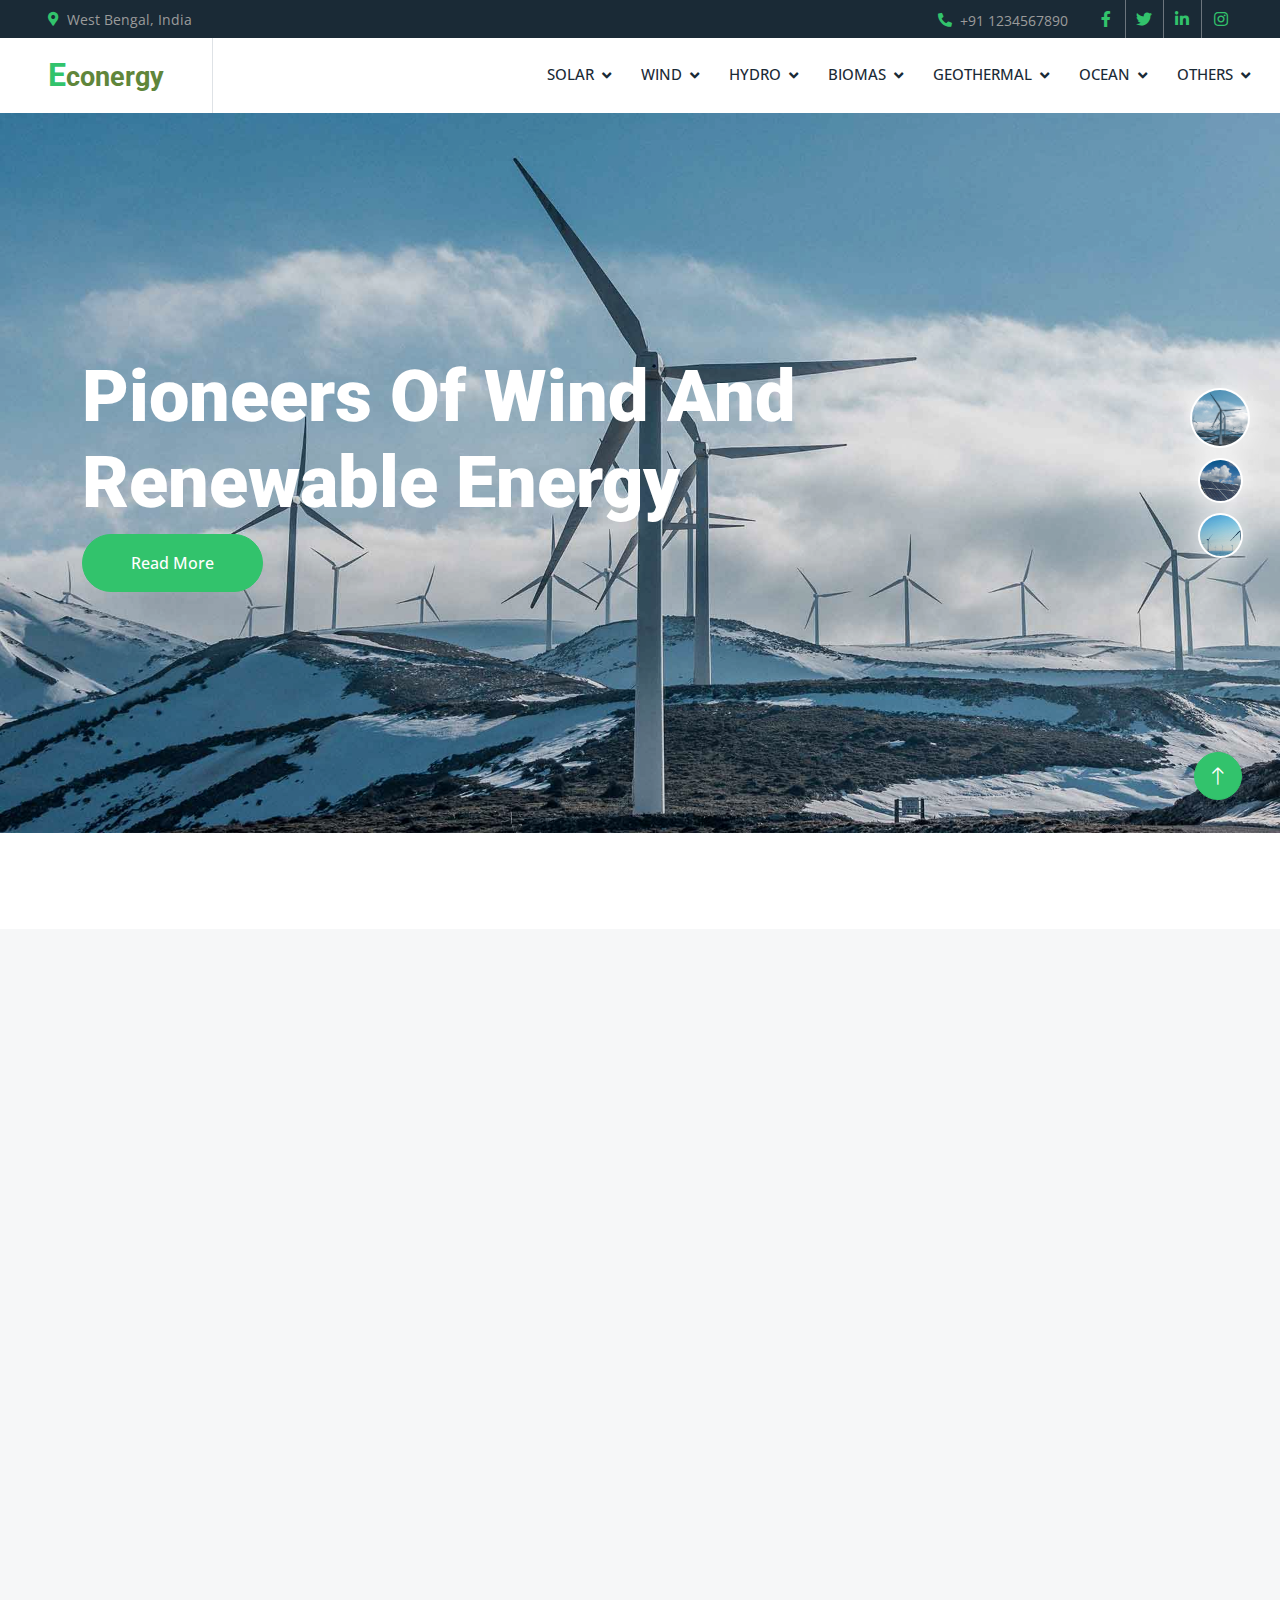
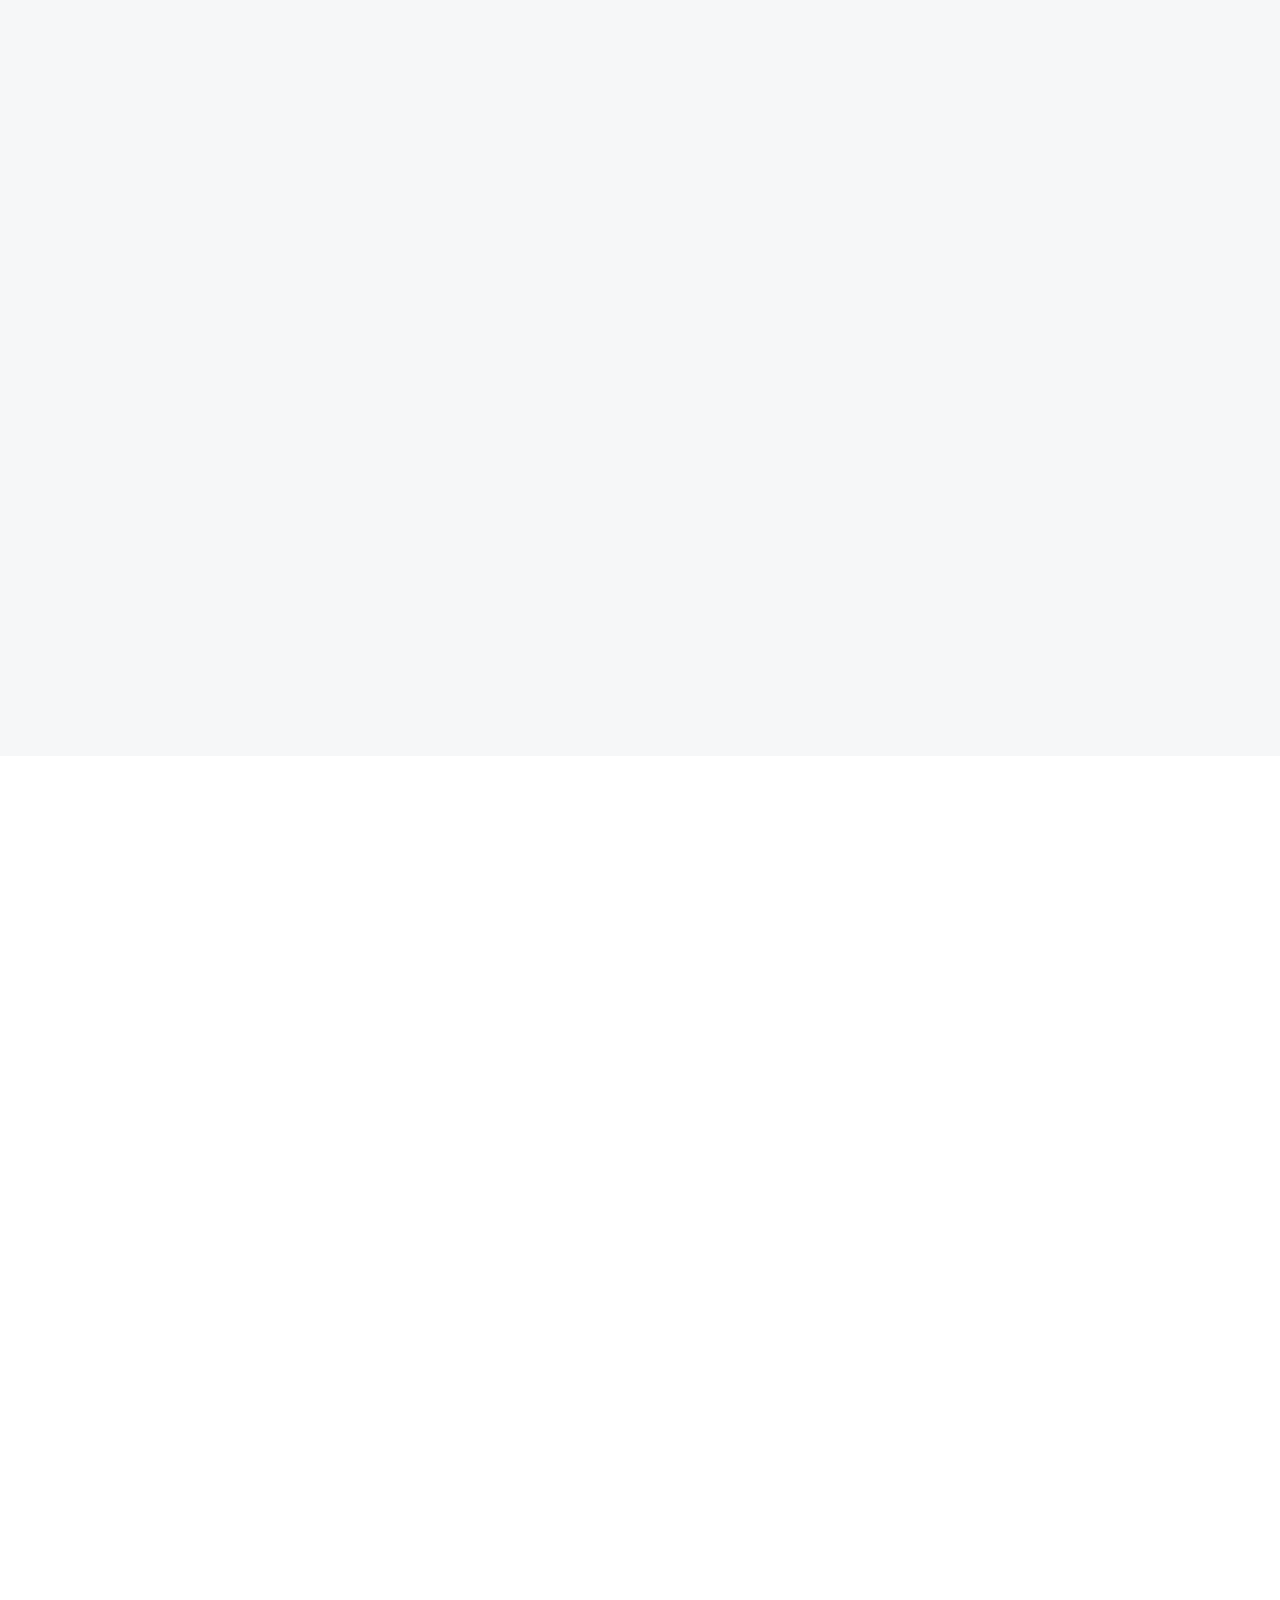
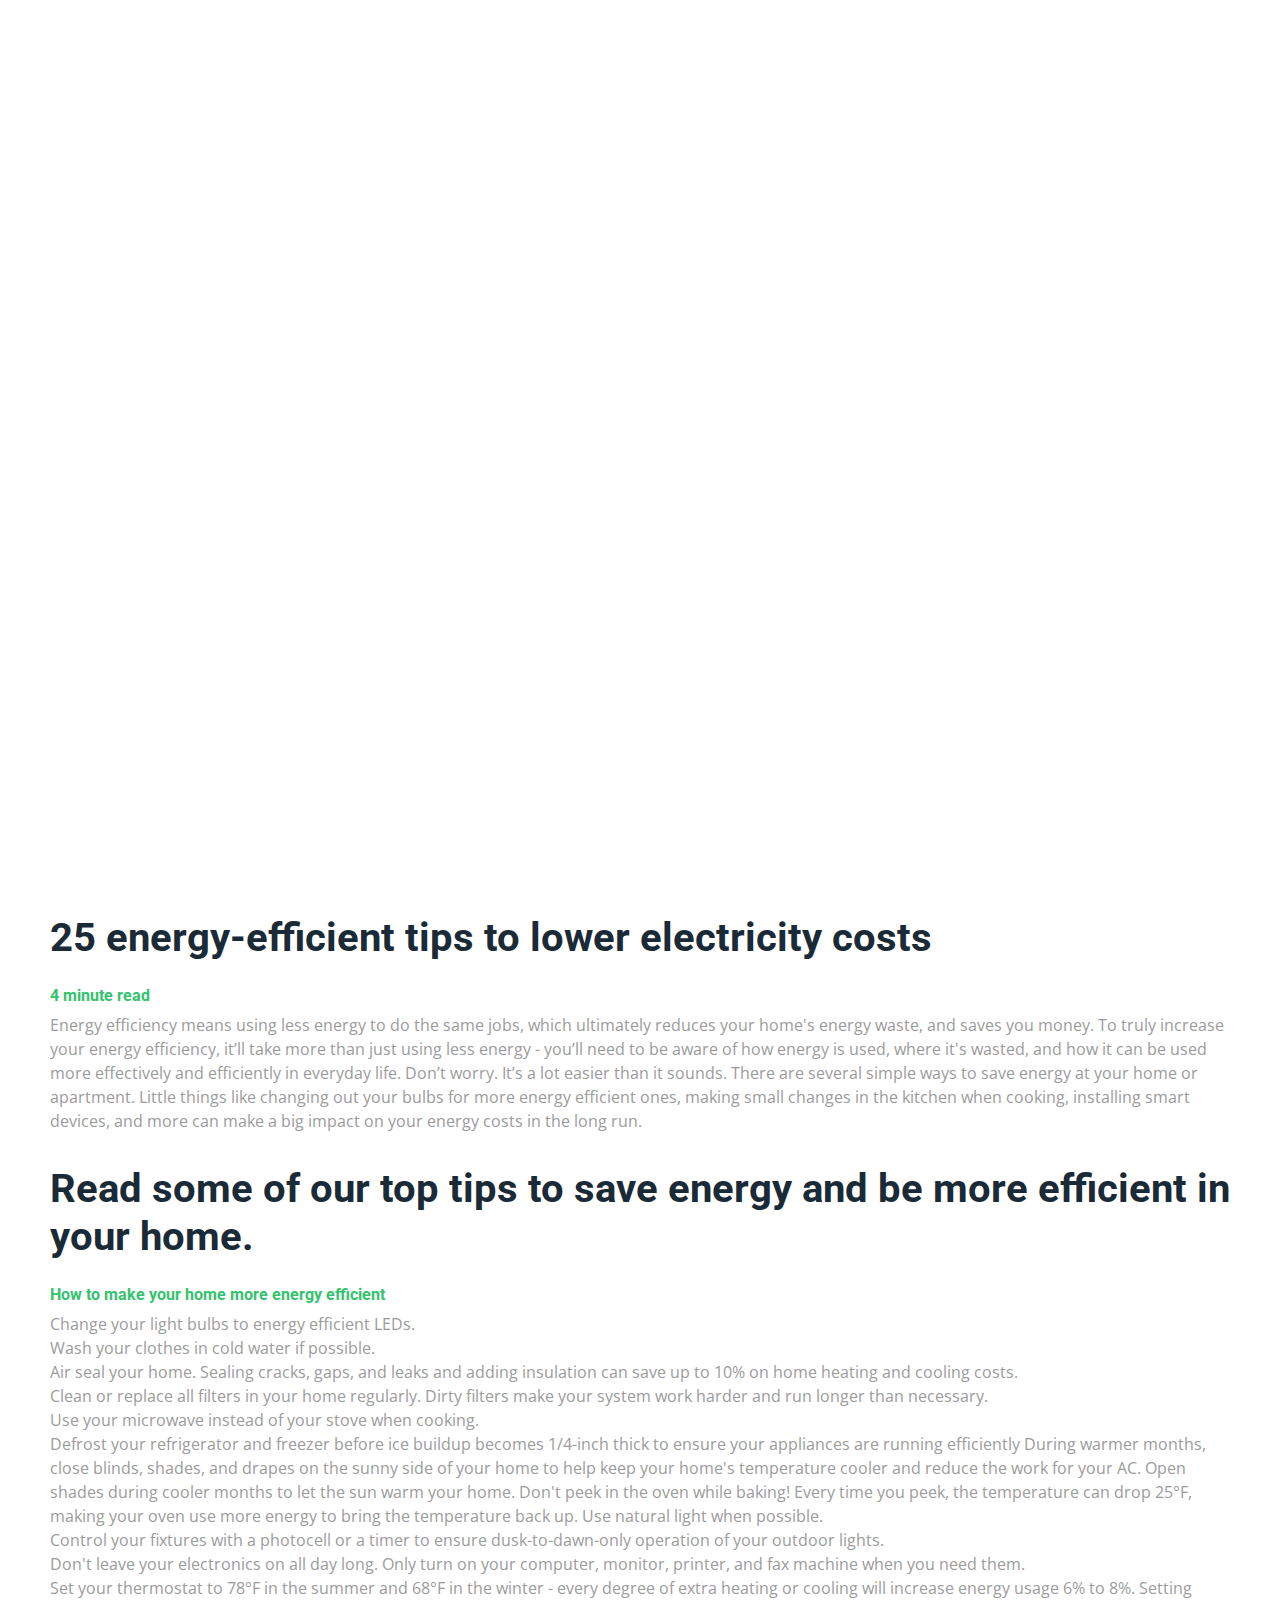
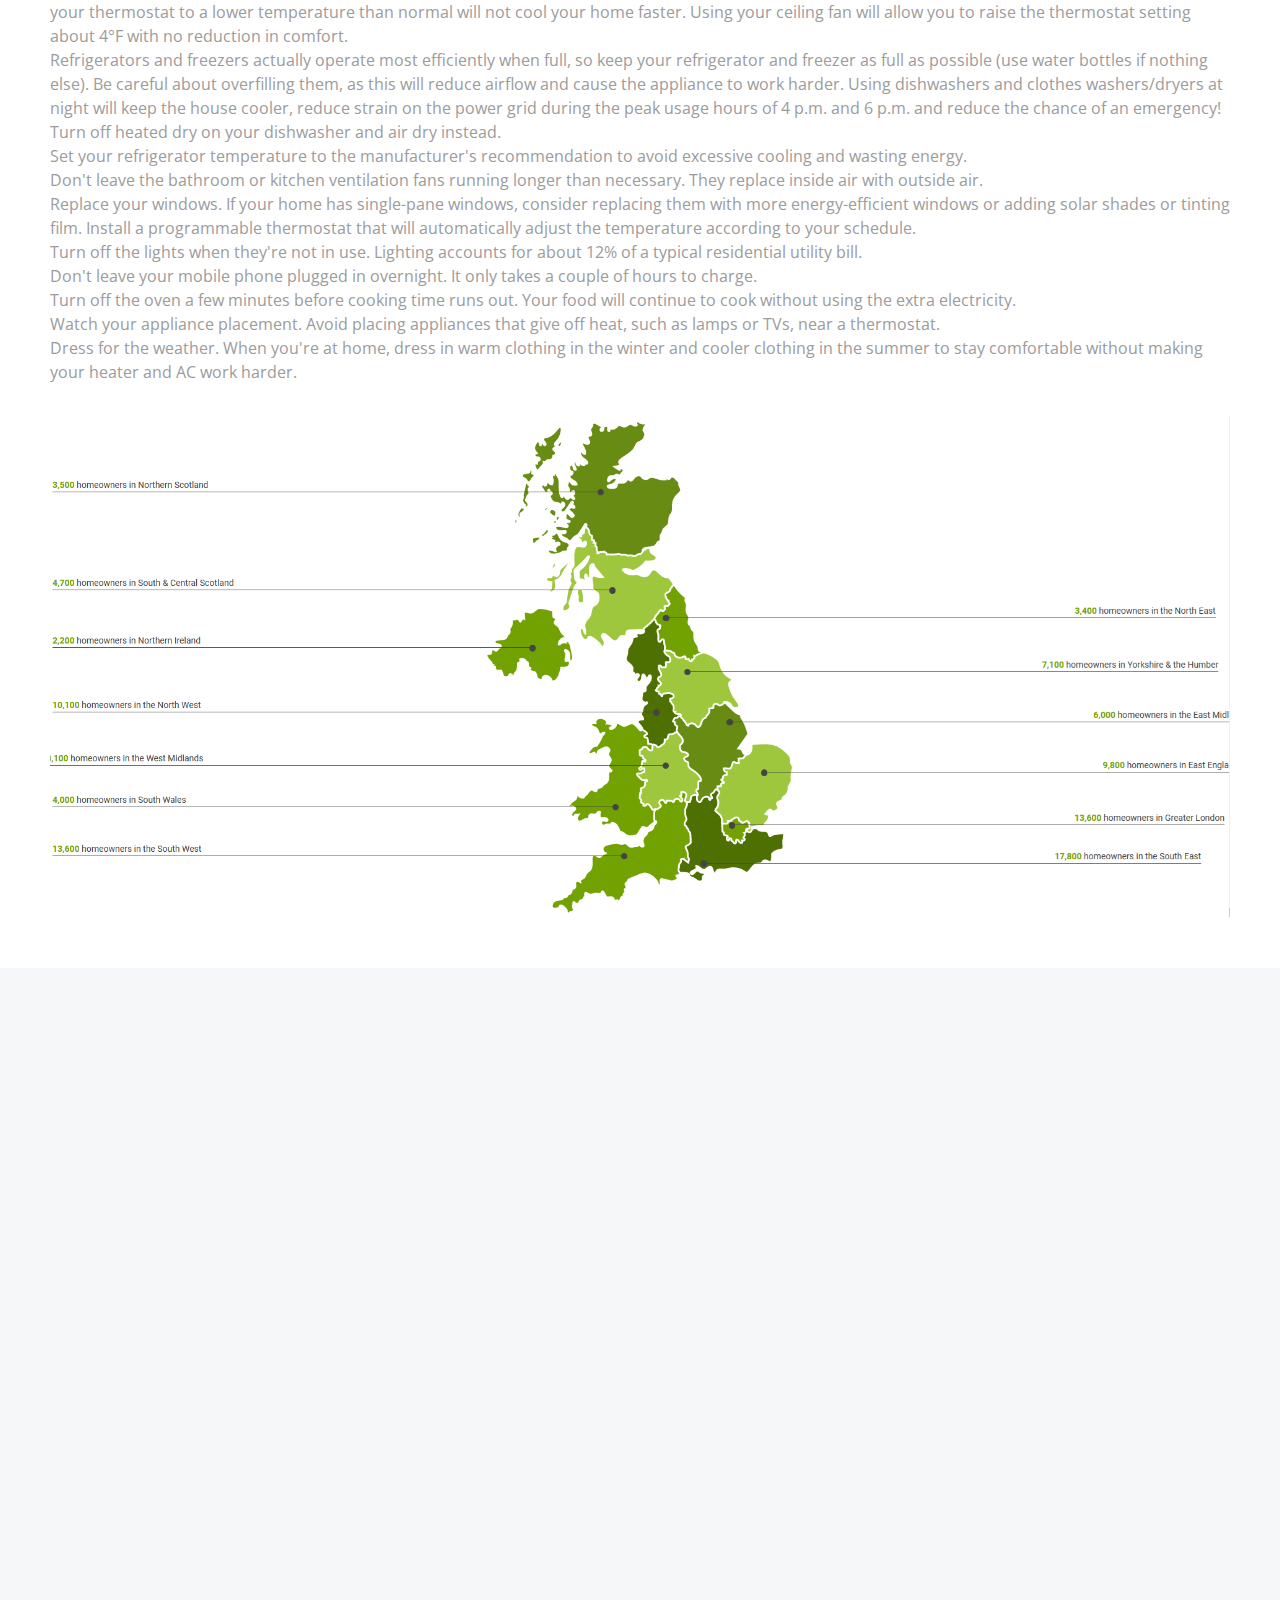
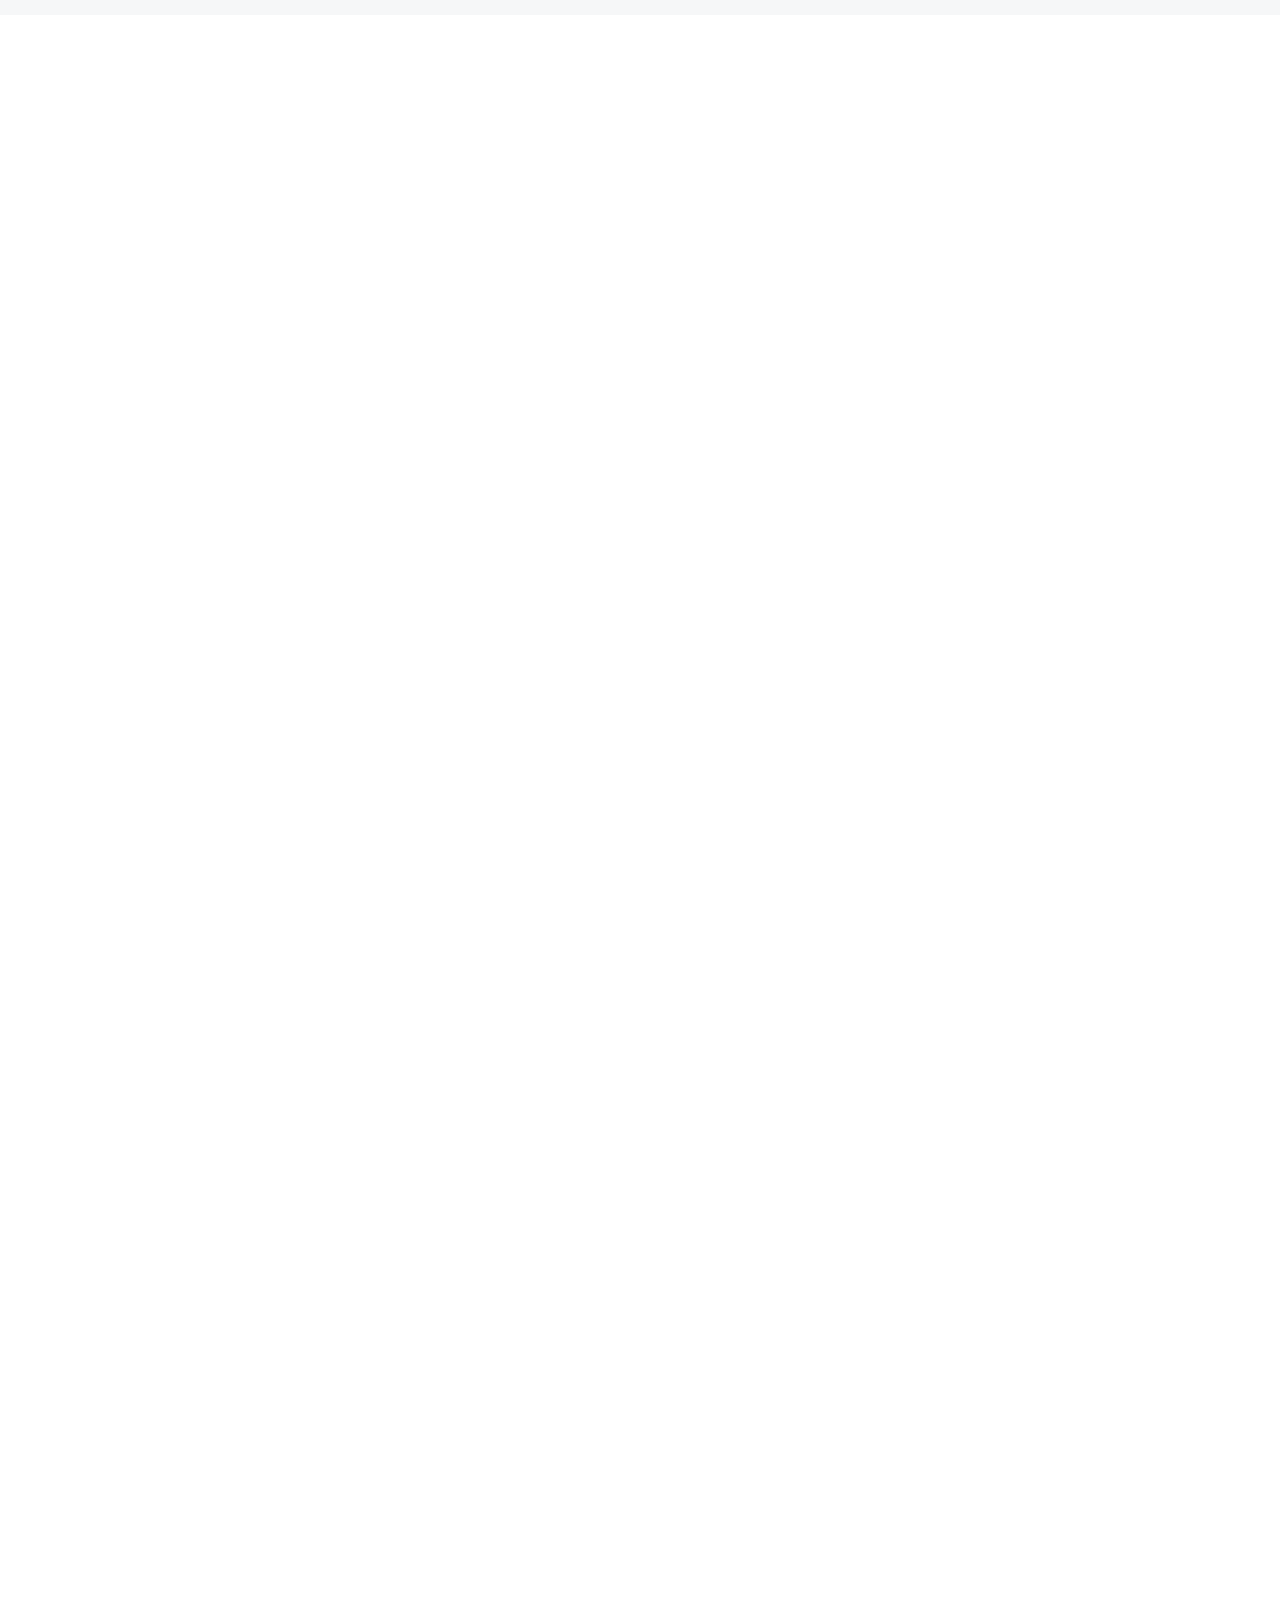
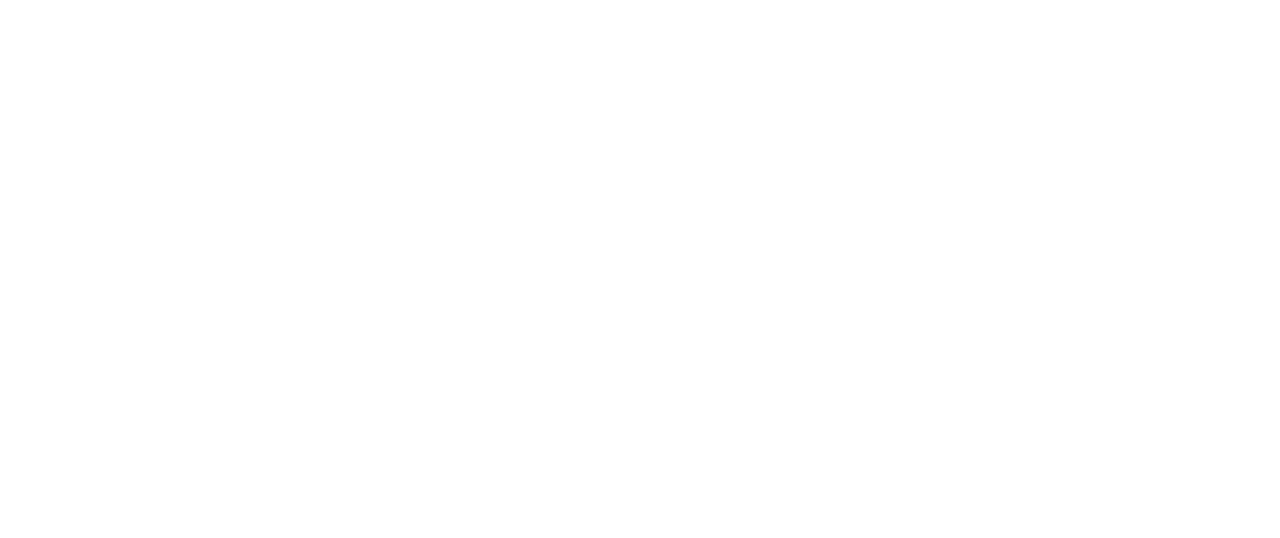
<file: index.html>
<!DOCTYPE html>
<html lang="en">

<head>
    <meta charset="utf-8">
    <title>Econergy Assistant - Renewable Energy</title>
    <meta content="width=device-width, initial-scale=1.0" name="viewport">
    <meta content="" name="keywords">
    <meta content="" name="description">

    <!-- Favicon -->
    <link href="img/favicon.ico" rel="icon">

    <!-- Google Web Fonts -->
    <link rel="preconnect" href="https://fonts.googleapis.com">
    <link rel="preconnect" href="https://fonts.gstatic.com" crossorigin>
    <link href="https://fonts.googleapis.com/css2?family=Open+Sans:wght@400;500&family=Roboto:wght@500;700;900&display=swap" rel="stylesheet"> 

    <!-- Icon Font Stylesheet -->
    <link href="https://cdnjs.cloudflare.com/ajax/libs/font-awesome/5.10.0/css/all.min.css" rel="stylesheet">
    <link href="https://cdn.jsdelivr.net/npm/bootstrap-icons@1.4.1/font/bootstrap-icons.css" rel="stylesheet">

    <!-- Libraries Stylesheet -->
    <link href="lib/animate/animate.min.css" rel="stylesheet">
    <link href="lib/owlcarousel/assets/owl.carousel.min.css" rel="stylesheet">
    <link href="lib/lightbox/css/lightbox.min.css" rel="stylesheet">

    <!-- Customized Bootstrap Stylesheet -->
    <link href="css/bootstrap.min.css" rel="stylesheet">

    <!-- Template Stylesheet -->
    <link href="css/style.css" rel="stylesheet">
</head>

<body>

    <!-- Topbar Start -->
    <div class="container-fluid bg-dark p-0">
        <div class="row gx-0 d-none d-lg-flex">
            <div class="col-lg-7 px-5 text-start">
                <div class="h-100 d-inline-flex align-items-center me-4">
                    <small class="fa fa-map-marker-alt text-primary me-2"></small>
                    <small>West Bengal, India</small>
                </div>
            </div>
            <div class="col-lg-5 px-5 text-end">
                <div class="h-100 d-inline-flex align-items-center me-4">
                    <small class="fa fa-phone-alt text-primary me-2"></small>
                    <small>+91 1234567890</small>
                </div>
                <div class="h-100 d-inline-flex align-items-center mx-n2">
                    <a class="btn btn-square btn-link rounded-0 border-0 border-end border-secondary" href=""><i class="fab fa-facebook-f"></i></a>
                    <a class="btn btn-square btn-link rounded-0 border-0 border-end border-secondary" href=""><i class="fab fa-twitter"></i></a>
                    <a class="btn btn-square btn-link rounded-0 border-0 border-end border-secondary" href=""><i class="fab fa-linkedin-in"></i></a>
                    <a class="btn btn-square btn-link rounded-0" href=""><i class="fab fa-instagram"></i></a>
                </div>
            </div>
        </div>
    </div>
    <!-- Topbar End -->


    <!-- Navbar Start -->
    <nav class="navbar navbar-expand-lg bg-white navbar-light sticky-top p-0">
        <a href="index.html" class="navbar-brand d-flex align-items-center border-end px-4 px-lg-5">
            <h2 class="m-0 text-primary">E<span style="color: rgb(96, 134, 59); font-size: 3vh;">conergy</span></h2>
        </a>
        <button type="button" class="navbar-toggler me-4" data-bs-toggle="collapse" data-bs-target="#navbarCollapse">
            <span class="navbar-toggler-icon"></span>
        </button>
        <div class="collapse navbar-collapse" id="navbarCollapse">
            <div class="navbar-nav ms-auto p-4 p-lg-0">
                <div class="nav-item dropdown">
                    <a href="#" class="nav-link dropdown-toggle" data-bs-toggle="dropdown">Solar</a>
                    <div class="dropdown-menu bg-light m-0">
                        <a href="solar.html" class="dropdown-item">Solar Panel Cost</a>
                        <a href="solar.html" class="dropdown-item">Solar Panel Grants</a>
                        <a href="solar.html" class="dropdown-item">Solar Panel Installers</a>
                        <a href="solar.html" class="dropdown-item">Solar Battery Price</a>                        
                        <a href="solar.html" class="dropdown-item">Are Solar Panels Worth It</a>
                        <a href="solar.html" class="dropdown-item">Best Solar Batteries</a>
                    </div>
                </div>
                <div class="nav-item dropdown">
                    <a href="#" class="nav-link dropdown-toggle" data-bs-toggle="dropdown">Wind</a>
                    <div class="dropdown-menu bg-light m-0">
                        <a href="wind.html" class="dropdown-item">Wind Turbine Cost</a>
                        <a href="wind.html" class="dropdown-item">Wind Turbine Installers</a>                    
                        <a href="wind.html" class="dropdown-item">Are Wind Turbine Worth It</a>
                    </div>
                </div>
                <div class="nav-item dropdown">
                    <a href="#" class="nav-link dropdown-toggle" data-bs-toggle="dropdown">Hydro</a>
                    <div class="dropdown-menu bg-light m-0">
                        <a href="hydro.html" class="dropdown-item">Hydro Turbine Cost</a>
                        <a href="hydro.html" class="dropdown-item">Hydro Turbine Installers</a>                     
                        <a href="hydro.html" class="dropdown-item">Are Hydro Turbine Worth It</a>
                    </div>
                </div>
                <div class="nav-item dropdown">
                    <a href="#" class="nav-link dropdown-toggle" data-bs-toggle="dropdown">Biomas</a>
                    <div class="dropdown-menu bg-light m-0">
                        <a href="biomas.html" class="dropdown-item">Biomas Turbine Cost</a>
                        <a href="biomas.html" class="dropdown-item">Biomas Turbine Installers</a>                      
                        <a href="biomas.html" class="dropdown-item">Are Biomas Turbine Worth It</a>
                    </div>
                </div>
                <div class="nav-item dropdown">
                    <a href="#" class="nav-link dropdown-toggle" data-bs-toggle="dropdown">Geothermal</a>
                    <div class="dropdown-menu bg-light m-0">
                        <a href="geo-thermal.html" class="dropdown-item">Geothermal Turbine Cost</a>
                        <a href="geo-thermal.html" class="dropdown-item">Geothermal Turbine Installers</a>                       
                        <a href="geo-thermal.html" class="dropdown-item">Are Geothermal Turbine Worth It</a>
                    </div>
                </div>
                <div class="nav-item dropdown">
                    <a href="#" class="nav-link dropdown-toggle" data-bs-toggle="dropdown">Ocean</a>
                    <div class="dropdown-menu bg-light m-0">
                        <a href="ocean.html" class="dropdown-item">Ocean Turbine Cost</a>
                        <a href="ocean.html" class="dropdown-item">Ocean Turbine Installers</a>                      
                        <a href="ocean.html" class="dropdown-item">Are Ocean Turbine Worth It</a>
                    </div>
                </div>
                <div class="nav-item dropdown">
                    <a href="#" class="nav-link dropdown-toggle" data-bs-toggle="dropdown">Others</a>
                    <div class="dropdown-menu bg-light m-0">
                        <!-- <a href="about.html" class="dropdown-item">About</a> -->
                        <a href="team.html" class="dropdown-item">Team</a>
                        <a href="contact.html" class="dropdown-item">Contact</a>
                        <a href="testimonial.html" class="dropdown-item">Testimonial</a>
                    </div>
                </div>
            </div>
        </div>
    </nav>
    <!-- Navbar End -->


    <!-- Carousel Start -->
    <div class="container-fluid p-0 pb-5 wow fadeIn" data-wow-delay="0.1s">
        <div class="owl-carousel header-carousel position-relative">
            <div class="owl-carousel-item position-relative" data-dot="<img src='img/carousel-1.jpg'>">
                <img class="img-fluid" src="img/carousel-1.jpg" alt="">
                <div class="owl-carousel-inner">
                    <div class="container">
                        <div class="row justify-content-start">
                            <div class="col-10 col-lg-8">
                                <h1 class="display-2 text-white animated slideInDown">Pioneers Of Wind And Renewable Energy</h1>
                                <a href="" class="btn btn-primary rounded-pill py-3 px-5 animated slideInLeft">Read More</a>
                            </div>
                        </div>
                    </div>
                </div>
            </div>
            <div class="owl-carousel-item position-relative" data-dot="<img src='img/carousel-2.jpg'>">
                <img class="img-fluid" src="img/carousel-2.jpg" alt="">
                <div class="owl-carousel-inner">
                    <div class="container">
                        <div class="row justify-content-start">
                            <div class="col-10 col-lg-8">
                                <h1 class="display-2 text-white animated slideInDown">Pioneers Of Solar And Renewable Energy</h1>
                                <a href="" class="btn btn-primary rounded-pill py-3 px-5 animated slideInLeft">Read More</a>
                            </div>
                        </div>
                    </div>
                </div>
            </div>
            <div class="owl-carousel-item position-relative" data-dot="<img src='img/carousel-3.jpg'>">
                <img class="img-fluid" src="img/carousel-3.jpg" alt="">
                <div class="owl-carousel-inner">
                    <div class="container">
                        <div class="row justify-content-start">
                            <div class="col-10 col-lg-8">
                                <h1 class="display-2 text-white animated slideInDown">Pioneers Of Ocean And Renewable Energy</h1>
                                <a href="" class="btn btn-primary rounded-pill py-3 px-5 animated slideInLeft">Read More</a>
                            </div>
                        </div>
                    </div>
                </div>
            </div>
        </div>
    </div>
    <!-- Carousel End -->

        <!-- Why we need to use the eco friendly start-->
        <div class="container-fluid bg-light overflow-hidden my-5 px-lg-0">
            <div class="container about px-lg-0">
                <div class="row g-0 mx-lg-0">
                    <div class="col-lg-6 ps-lg-0 wow fadeIn" data-wow-delay="0.1s" style="min-height: 400px;">
                        <div class="position-relative h-100">
                            <img class="position-absolute img-fluid w-100 h-100" src="img/quote.jpg" style="object-fit: cover;" alt="">
                        </div>
                    </div>
                    <div class="col-lg-6 about-text py-5 wow fadeIn" data-wow-delay="0.5s">
                        <div class="p-lg-5 pe-lg-0">
                            <h6 class="text-primary">THINK ABOUT IT</h6>
                            <h1 class="mb-4">Why should we use renewable energies in India? </h1>
                            <p>Using green energy in India is crucial for reducing air pollution and combating climate change. It enhances energy security by decreasing reliance on imported fossil fuels. Additionally, it stimulates job creation in the renewable energy sector and promotes technological innovation, positioning India as a leader in sustainable development.</p>
                            <p><i class="fa fa-check-circle text-primary me-3"></i>Green energy sources like solar, wind, and hydroelectric power produce electricity with significantly lower greenhouse gas emissions compared to fossil fuels. This helps in mitigating climate change and reducing air pollution, which is a critical issue in many Indian cities.</p>
                            <p><i class="fa fa-check-circle text-primary me-3"></i>India relies heavily on imported fossil fuels (such as oil and natural gas) to meet its energy needs. By diversifying its energy sources with renewables, particularly solar and wind, India can enhance its energy security and reduce dependence on volatile global energy markets.</p>
                            <p><i class="fa fa-check-circle text-primary me-3"></i>The renewable energy sector has the potential to create numerous jobs, from manufacturing and installation to maintenance and operations. This is particularly beneficial in rural areas where unemployment rates can be high.</p>
                            <p><i class="fa fa-check-circle text-primary me-3"></i>The cost of renewable energy technologies like solar photovoltaics has been decreasing rapidly, making them increasingly competitive with fossil fuels. Investing in green energy can help stabilize long-term energy costs and reduce the financial burden on consumers.</p>
                            <p><i class="fa fa-check-circle text-primary me-3"></i>Embracing green energy encourages innovation and technological advancement in energy storage, grid management, and renewable energy technologies. This can position India as a leader in sustainable development and attract investment in clean energy research and development.</p>
                            <p><i class="fa fa-check-circle text-primary me-3"></i>Reducing air pollution associated with fossil fuel combustion improves public health outcomes by decreasing respiratory and cardiovascular diseases linked to poor air quality. This can lead to lower healthcare costs and improved quality of life for citizens.</p>
                            <p><i class="fa fa-check-circle text-primary me-3"></i>India is committed to reducing its greenhouse gas emissions as part of the global effort to combat climate change. Investing in green energy helps fulfill these commitments under international agreements like the Paris Agreement.</p>
                        </div>
                    </div>
                </div>
            </div>
        </div>
        <!-- Why we need to use the eco friendly end -->

    <!-- Feature Start -->
    <div class="container-xxl py-5">
        <div class="container">
            <div class="text-center mx-auto mb-5 wow fadeInUp" data-wow-delay="0.1s" style="max-width: 600px;">
                <h1 class="mb-4">Total number of plants presents in India</h1>
            </div>
            <div class="row g-5">
                <div class="col-md-6 col-lg-3 wow fadeIn" data-wow-delay="0.1s">
                    <div class="d-flex align-items-center mb-4">
                        <div class="btn-lg-square bg-primary rounded-circle me-3">
                            <i class="fa fa-check text-white"></i>
                        </div>
                        <h1 >50 GW</h1>
                    </div>
                    <h5 class="mb-3">Solar energy</h5>
                    <span>Major solar power plants and parks are located in states like Rajasthan, Gujarat, Tamil Nadu, and Andhra Pradesh.</span>
                </div>
                <div class="col-md-6 col-lg-3 wow fadeIn" data-wow-delay="0.3s">
                    <div class="d-flex align-items-center mb-4">
                        <div class="btn-lg-square bg-primary rounded-circle me-3">
                            <i class="fa fa-check text-white"></i>
                        </div>
                        <h1>37.5 GW</h1>
                    </div>
                    <h5 class="mb-3">Wind energy</h5>
                    <span>The country has numerous wind farms, primarily located in states like Tamil Nadu, Gujarat, Maharashtra, Karnataka, and Rajasthan.</span>
                </div>
                <div class="col-md-6 col-lg-3 wow fadeIn" data-wow-delay="0.5s">
                    <div class="d-flex align-items-center mb-4">
                        <div class="btn-lg-square bg-primary rounded-circle me-3">
                            <i class="fa fa-check text-white"></i>
                        </div>
                        <h1>45 GW</h1>
                    </div>
                    <h5 class="mb-3">Hydro energy</h5>
                    <span>Major hydroelectric plants are located in states like Himachal Pradesh, Uttarakhand, Karnataka, and the northeastern region.</span>
                </div>
                <div class="col-md-6 col-lg-3 wow fadeIn" data-wow-delay="0.7s">
                    <div class="d-flex align-items-center mb-4">
                        <div class="btn-lg-square bg-primary rounded-circle me-3">
                            <i class="fa fa-check text-white"></i>
                        </div>
                        <h1>10 GW</h1>
                    </div>
                    <h5 class="mb-3">Biomas energy</h5>
                    <span>Biomass plants are distributed across various states, with significant installations in Maharashtra, Uttar Pradesh, and Punjab.</span>
                </div>
            </div>
        </div>
    </div>
    <!-- Feature Start -->

    <!-- Service Start -->
    <div class="container-xxl py-5">
        <div class="container">
            <div class="text-center mx-auto mb-5 wow fadeInUp" data-wow-delay="0.1s" style="max-width: 600px;">
                <h6 class="text-primary">Want to know more about it ??</h6>
                <h1 class="mb-4">Different types of renewable energies</h1>
            </div>
            <div class="row g-4">
                <div class="col-md-6 col-lg-4 wow fadeInUp" data-wow-delay="0.1s">
                    <div class="service-item rounded overflow-hidden">
                        <img class="img-fluid" src="img/img-600x400-1.jpg" alt="">
                        <div class="position-relative p-4 pt-0">
                            <div class="service-icon">
                                <i class="fa fa-solar-panel fa-3x"></i>
                            </div>
                            <h4 class="mb-3">Solar Panels</h4>
                            <p>Sunlight powers photovoltaic cells.</p>
                            <a class="small fw-medium" href="solar.html">Read More<i class="fa fa-arrow-right ms-2"></i></a>
                        </div>
                    </div>
                </div>
                <div class="col-md-6 col-lg-4 wow fadeInUp" data-wow-delay="0.3s">
                    <div class="service-item rounded overflow-hidden">
                        <img class="img-fluid" src="img/img-600x400-2.jpg" alt="">
                        <div class="position-relative p-4 pt-0">
                            <div class="service-icon">
                                <i class="fa fa-wind fa-3x"></i>
                            </div>
                            <h4 class="mb-3">Wind Turbines</h4>
                            <p>Wind turbines generate electricity efficiently.</p>
                            <a class="small fw-medium" href="wind.html">Read More<i class="fa fa-arrow-right ms-2"></i></a>
                        </div>
                    </div>
                </div>
                <div class="col-md-6 col-lg-4 wow fadeInUp" data-wow-delay="0.5s">
                    <div class="service-item rounded overflow-hidden">
                        <img class="img-fluid" src="img/hydropower.jpg" alt="">
                        <div class="position-relative p-4 pt-0">
                            <div class="service-icon">
                                <i class="fa fa-lightbulb fa-3x"></i>
                            </div>
                            <h4 class="mb-3">Hydropower Plants</h4>
                            <p>Dams produce energy from water.</p>
                            <a class="small fw-medium" href="hydro.html">Read More<i class="fa fa-arrow-right ms-2"></i></a>
                        </div>
                    </div>
                </div>
                <div class="col-md-6 col-lg-4 wow fadeInUp" data-wow-delay="0.1s">
                    <div class="service-item rounded overflow-hidden">
                        <img class="img-fluid" src="img/biomas.jpg" alt="">
                        <div class="position-relative p-4 pt-0">
                            <div class="service-icon">
                                <i class="fa fa-solar-panel fa-3x"></i>
                            </div>
                            <h4 class="mb-3">Biomas Energy</h4>
                            <p>Organic matter converts to energy.</p>
                            <a class="small fw-medium" href="biomas.html">Read More<i class="fa fa-arrow-right ms-2"></i></a>
                        </div>
                    </div>
                </div>
                <div class="col-md-6 col-lg-4 wow fadeInUp" data-wow-delay="0.3s">
                    <div class="service-item rounded overflow-hidden">
                        <img class="img-fluid" src="img/geo.jpg" alt="">
                        <div class="position-relative p-4 pt-0">
                            <div class="service-icon">
                                <i class="fa fa-wind fa-3x"></i>
                            </div>
                            <h4 class="mb-3">Geo Thermal</h4>
                            <p>Earth's heat generates geothermal power.</p>
                            <a class="small fw-medium" href="geo-thermal.html">Read More<i class="fa fa-arrow-right ms-2"></i></a>
                        </div>
                    </div>
                </div>
                <div class="col-md-6 col-lg-4 wow fadeInUp" data-wow-delay="0.5s">
                    <div class="service-item rounded overflow-hidden">
                        <img class="img-fluid" src="img/ocean.jpeg" alt="">
                        <div class="position-relative p-4 pt-0">
                            <div class="service-icon">
                                <i class="fa fa-lightbulb fa-3x"></i>
                            </div>
                            <h4 class="mb-3">Ocean Plants</h4>
                            <p>Waves generate renewable electrical power.</p>
                            <a class="small fw-medium" href="ocean.html">Read More<i class="fa fa-arrow-right ms-2"></i></a>
                        </div>
                    </div>
                </div>
            </div>
        </div>
    </div>
    <!-- Service End -->


    <!-- Feature Start -->
    <div id="details">
        <div>
            <div >
                        <h1 class="mb-4">25 energy-efficient tips to lower electricity costs</h1>
                        <h6 class="text-primary">4 minute read</h6>
                        <p class="mb-4 pb-2">
                            Energy efficiency means using less energy to do the same jobs, which ultimately reduces your home's energy waste, and saves you money. To truly increase your energy efficiency, it’ll take more than just using less energy - you’ll need to be aware of how energy is used, where it's wasted, and how it can be used more effectively and efficiently in everyday life. Don’t worry. It’s a lot easier than it sounds.
                            
                            There are several simple ways to save energy at your home or apartment. Little things like changing out your bulbs for more energy efficient ones, making small changes in the kitchen when cooking, installing smart devices, and more can make a big impact on your energy costs in the long run.
                        </p>

                        <h1 class="mb-4">Read some of our top tips to save energy and be more efficient in your home.</h1>
                        <h6 class="text-primary">How to make your home more energy efficient</h6>
                        <p class="mb-4 pb-2">
                            
                            Change your light bulbs to energy efficient LEDs. <br>
                            Wash your clothes in cold water if possible. <br>
                            Air seal your home. Sealing cracks, gaps, and leaks and adding insulation can save up to 10% on home heating and cooling costs. <br>
                            Clean or replace all filters in your home regularly. Dirty filters make your system work harder and run longer than necessary. <br>
                            Use your microwave instead of your stove when cooking. <br>
                            Defrost your refrigerator and freezer before ice buildup becomes 1/4-inch thick to ensure your appliances are running efficiently
                            During warmer months, close blinds, shades, and drapes on the sunny side of your home to help keep your home's temperature cooler and reduce the work for your AC. Open shades during cooler months to let the sun warm your home.
                            Don't peek in the oven while baking! Every time you peek, the temperature can drop 25°F, making your oven use more energy to bring the temperature back up.
                            Use natural light when possible.<br>
                            Control your fixtures with a photocell or a timer to ensure dusk-to-dawn-only operation of your outdoor lights. <br>
                            Don't leave your electronics on all day long. Only turn on your computer, monitor, printer, and fax machine when you need them. <br>
                            Set your thermostat to 78°F in the summer and 68°F in the winter - every degree of extra heating or cooling will increase energy usage 6% to 8%. Setting your thermostat to a lower temperature than normal will not cool your home faster.
                            Using your ceiling fan will allow you to raise the thermostat setting about 4°F with no reduction in comfort. <br>
                            Refrigerators and freezers actually operate most efficiently when full, so keep your refrigerator and freezer as full as possible (use water bottles if nothing else). Be careful about overfilling them, as this will reduce airflow and cause the appliance to work harder.
                            Using dishwashers and clothes washers/dryers at night will keep the house cooler, reduce strain on the power grid during the peak usage hours of 4 p.m. and 6 p.m. and reduce the chance of an emergency!
                            Turn off heated dry on your dishwasher and air dry instead. <br>
                            Set your refrigerator temperature to the manufacturer's recommendation to avoid excessive cooling and wasting energy. <br>
                            Don't leave the bathroom or kitchen ventilation fans running longer than necessary. They replace inside air with outside air. <br>
                            Replace your windows. If your home has single-pane windows, consider replacing them with more energy-efficient windows or adding solar shades or tinting film.
                            Install a programmable thermostat that will automatically adjust the temperature according to your schedule. <br>
                            Turn off the lights when they're not in use. Lighting accounts for about 12% of a typical residential utility bill. <br>
                            Don't leave your mobile phone plugged in overnight. It only takes a couple of hours to charge. <br>
                            Turn off the oven a few minutes before cooking time runs out. Your food will continue to cook without using the extra electricity. <br>
                            Watch your appliance placement. Avoid placing appliances that give off heat, such as lamps or TVs, near a thermostat. <br>
                            Dress for the weather. When you're at home, dress in warm clothing in the winter and cooler clothing in the summer to stay comfortable without making your heater and AC work harder.
                        </p>
            </div>
        </div>
    </div>
    <!-- Feature End -->

    <!-- image -->
    <div id="details"><img src="img/map_img.png" alt="" width="100%"></div>

    <!-- Quote Start -->
    <div class="container-fluid bg-light overflow-hidden my-5 px-lg-0">
        <div class="container quote px-lg-0">
            <div class="row g-0 mx-lg-0">
                <div class="col-lg-6 ps-lg-0 wow fadeIn" data-wow-delay="0.1s" style="min-height: 400px;">
                    <div class="position-relative h-100">
                        <img class="position-absolute img-fluid w-100 h-100" src="img/quote.jpg" style="object-fit: cover;" alt="">
                    </div>
                </div>
                <div class="col-lg-6 quote-text py-5 wow fadeIn" data-wow-delay="0.5s">
                    <div class="p-lg-5 pe-lg-0">
                        <h6 class="text-primary">want to know more?</h6>
                        <h1 class="mb-4">Contact with us</h1>
                        <p class="mb-4 pb-2">To contact with us you have to fill the form. Our team will contact you within 7 days</p>
                        <form>
                            <div class="row g-3">
                                <div class="col-12 col-sm-6">
                                    <input type="text" class="form-control border-0" placeholder="Your Name" style="height: 55px;">
                                </div>
                                <div class="col-12 col-sm-6">
                                    <input type="email" class="form-control border-0" placeholder="Your Email" style="height: 55px;">
                                </div>
                                <div class="col-12 col-sm-6">
                                    <input type="text" class="form-control border-0" placeholder="Your Mobile" style="height: 55px;">
                                </div>
                                <div class="col-12 col-sm-6">
                                    <select class="form-select border-0" style="height: 55px;">
                                        <option selected>Select A Service</option>
                                        <option value="1">Service 1</option>
                                        <option value="2">Service 2</option>
                                        <option value="3">Service 3</option>
                                    </select>
                                </div>
                                <div class="col-12">
                                    <textarea class="form-control border-0" placeholder="Special Note"></textarea>
                                </div>
                                <div class="col-12">
                                    <button class="btn btn-primary rounded-pill py-3 px-5" type="submit">Submit</button>
                                </div>
                            </div>
                        </form>
                    </div>
                </div>
            </div>
        </div>
    </div>
    <!-- Quote End -->


    <!-- Team Start -->
    <div class="container-xxl py-5">
        <div class="container">
            <div class="text-center mx-auto mb-5 wow fadeInUp" data-wow-delay="0.1s" style="max-width: 600px;">
                <h6 class="text-primary">Team Member</h6>
                <h1 class="mb-4">Experienced Team Members</h1>
            </div>
            <div class="row g-4">
                <div class="col-lg-4 col-md-6 wow fadeInUp" data-wow-delay="0.1s">
                    <div class="team-item rounded overflow-hidden">
                        <div class="d-flex">
                            <img class="img-fluid w-75" src="img/Sahin_Nayak.jpg" alt="">
                            <div class="team-social w-25">
                                <a class="btn btn-lg-square btn-outline-primary rounded-circle mt-3" href=""><i class="fab fa-facebook-f"></i></a>
                                <a class="btn btn-lg-square btn-outline-primary rounded-circle mt-3" href=""><i class="fab fa-twitter"></i></a>
                                <a class="btn btn-lg-square btn-outline-primary rounded-circle mt-3" href=""><i class="fab fa-instagram"></i></a>
                            </div>
                        </div>
                        <div class="p-4">
                            <h5>Sahin Nayak</h5>
                            <span>Web Developer, Software Engineer</span>
                        </div>
                    </div>
                </div>
                <div class="col-lg-4 col-md-6 wow fadeInUp" data-wow-delay="0.3s">
                    <div class="team-item rounded overflow-hidden">
                        <div class="d-flex">
                            <img class="img-fluid w-75" src="img/Subhrajyoti.jpg" alt="">
                            <div class="team-social w-25">
                                <a class="btn btn-lg-square btn-outline-primary rounded-circle mt-3" href=""><i class="fab fa-facebook-f"></i></a>
                                <a class="btn btn-lg-square btn-outline-primary rounded-circle mt-3" href=""><i class="fab fa-twitter"></i></a>
                                <a class="btn btn-lg-square btn-outline-primary rounded-circle mt-3" href=""><i class="fab fa-instagram"></i></a>
                            </div>
                        </div>
                        <div class="p-4">
                            <h5>Subhrajyoti Sarkar</h5>
                            <span>Web Developer, Software Engineer</span>
                        </div>
                    </div>
                </div>
                <div class="col-lg-4 col-md-6 wow fadeInUp" data-wow-delay="0.5s">
                    <div class="team-item rounded overflow-hidden">
                        <div class="d-flex">
                            <img class="img-fluid w-75" src="img/hrisha.jpg" alt="">
                            <div class="team-social w-25">
                                <a class="btn btn-lg-square btn-outline-primary rounded-circle mt-3" href=""><i class="fab fa-facebook-f"></i></a>
                                <a class="btn btn-lg-square btn-outline-primary rounded-circle mt-3" href=""><i class="fab fa-twitter"></i></a>
                                <a class="btn btn-lg-square btn-outline-primary rounded-circle mt-3" href=""><i class="fab fa-instagram"></i></a>
                            </div>
                        </div>
                        <div class="p-4">
                            <h5>Hrisha Gossain</h5>
                            <span>AI Engineer, Software Engineer</span>
                        </div>
                    </div>
                </div>
                <div class="col-lg-4 col-md-6 wow fadeInUp" data-wow-delay="0.5s">
                    <div class="team-item rounded overflow-hidden">
                        <div class="d-flex">
                            <img class="img-fluid w-75" src="img/ayush.jpg" alt="">
                            <div class="team-social w-25">
                                <a class="btn btn-lg-square btn-outline-primary rounded-circle mt-3" href=""><i class="fab fa-facebook-f"></i></a>
                                <a class="btn btn-lg-square btn-outline-primary rounded-circle mt-3" href=""><i class="fab fa-twitter"></i></a>
                                <a class="btn btn-lg-square btn-outline-primary rounded-circle mt-3" href=""><i class="fab fa-instagram"></i></a>
                            </div>
                        </div>
                        <div class="p-4">
                            <h5>Ayush Dey</h5>
                            <span>Software Engineer</span>
                        </div>
                    </div>
                </div>
            </div>
        </div>
    </div>
    <!-- Team End -->


    <!-- Testimonial Start -->
    <div class="container-xxl py-5">
        <div class="container">
            <div class="text-center mx-auto mb-5 wow fadeInUp" data-wow-delay="0.1s" style="max-width: 600px;">
                <h1 class="mb-4">Famous Quotes!!</h1>
            </div>
            <div class="owl-carousel testimonial-carousel wow fadeInUp" data-wow-delay="0.1s">
                <div class="testimonial-item text-center">
                    <div class="testimonial-img position-relative">
                        <img class="img-fluid rounded-circle mx-auto mb-5" src="img/testimonial-1.jpg">
                        <div class="btn-square bg-primary rounded-circle">
                            <i class="fa fa-quote-left text-white"></i>
                        </div>
                    </div>
                    <div class="testimonial-text text-center rounded p-4">
                        <p>"Biomass energy is a boon to rural America and a smart way to lessen our dependence on foreign oil."</p>
                        <h5 class="mb-1">Anon</h5>
                    </div>
                </div>
                <div class="testimonial-item text-center">
                    <div class="testimonial-img position-relative">
                        <img class="img-fluid rounded-circle mx-auto mb-5" src="img/testimonial-2.jpg">
                        <div class="btn-square bg-primary rounded-circle">
                            <i class="fa fa-quote-left text-white"></i>
                        </div>
                    </div>
                    <div class="testimonial-text text-center rounded p-4">
                        <p>"Bioenergy is one of the most promising sources of energy for a sustainable future."</p>
                        <h5 class="mb-1">John Salazar</h5>
                    </div>
                </div>
                <div class="testimonial-item text-center">
                    <div class="testimonial-img position-relative">
                        <img class="img-fluid rounded-circle mx-auto mb-5" src="img/testimonial-3.jpg">
                        <div class="btn-square bg-primary rounded-circle">
                            <i class="fa fa-quote-left text-white"></i>
                        </div>
                    </div>
                    <div class="testimonial-text text-center rounded p-4">
                        <p>"Biomass energy offers a pathway to a cleaner, more sustainable energy future."</p>
                        <h5 class="mb-1">John Doerr</h5>
                    </div>
                </div>
            </div>
        </div>
    </div>
    <!-- Testimonial End -->


    <!-- Footer Start -->
    <div class="container-fluid bg-dark text-body footer mt-5 pt-5 wow fadeIn" data-wow-delay="0.1s">
        <div class="container py-5">
            <div class="row g-5">
                <div class="col-lg-3 col-md-6">
                    <h5 class="text-white mb-4">Address</h5>
                    <p class="mb-2"><i class="fa fa-map-marker-alt me-3"></i>Kolkata, West Bengal</p>
                    <p class="mb-2"><i class="fa fa-phone-alt me-3"></i>+91 12345 67890</p>
                    <p class="mb-2"><i class="fa fa-envelope me-3"></i>info@example.com</p>
                    <div class="d-flex pt-2">
                        <a class="btn btn-square btn-outline-light btn-social" href=""><i class="fab fa-twitter"></i></a>
                        <a class="btn btn-square btn-outline-light btn-social" href=""><i class="fab fa-facebook-f"></i></a>
                        <a class="btn btn-square btn-outline-light btn-social" href=""><i class="fab fa-youtube"></i></a>
                        <a class="btn btn-square btn-outline-light btn-social" href=""><i class="fab fa-linkedin-in"></i></a>
                    </div>
                </div>
                <div class="col-lg-3 col-md-6">
                    <h5 class="text-white mb-4">Project Gallery</h5>
                    <div class="row g-2">
                        <div class="col-4">
                            <img class="img-fluid rounded" src="img/gallery-1.jpg" alt="">
                        </div>
                        <div class="col-4">
                            <img class="img-fluid rounded" src="img/gallery-2.jpg" alt="">
                        </div>
                        <div class="col-4">
                            <img class="img-fluid rounded" src="img/gallery-3.jpg" alt="">
                        </div>
                        <div class="col-4">
                            <img class="img-fluid rounded" src="img/gallery-4.jpg" alt="">
                        </div>
                        <div class="col-4">
                            <img class="img-fluid rounded" src="img/gallery-5.jpg" alt="">
                        </div>
                        <div class="col-4">
                            <img class="img-fluid rounded" src="img/gallery-6.jpg" alt="">
                        </div>
                    </div>
                </div>
                <div class="col-lg-3 col-md-6">
                    <h5 class="text-white mb-4">Newsletter</h5>
                    <div class="position-relative mx-auto" style="max-width: 400px;">
                        <input class="form-control border-0 w-100 py-3 ps-4 pe-5" type="text" placeholder="Your email">
                        <button type="button" class="btn btn-primary py-2 position-absolute top-0 end-0 mt-2 me-2">SignUp</button>
                    </div>
                </div>
            </div>
        </div>
        <div class="container">
            <div class="copyright">
                <div class="row">
                    <div class="col-md-6 text-center text-md-start mb-3 mb-md-0">
                        &copy; <a href="#">Econergy</a>, All Right Reserved... 
                    </div>
                    <div class="col-md-6 text-center text-md-end">
                        Designed By <a>Sahin, Hrisha, Subhrajyoti, Ayush</a>
                    </div>
                </div>
            </div>
        </div>
    </div>
    <!-- Footer End -->


    <!-- Back to Top -->
    <a href="#" class="btn btn-lg btn-primary btn-lg-square rounded-circle back-to-top"><i class="bi bi-arrow-up"></i></a>


    <!-- JavaScript Libraries -->
    <script src="https://code.jquery.com/jquery-3.4.1.min.js"></script>
    <script src="https://cdn.jsdelivr.net/npm/bootstrap@5.0.0/dist/js/bootstrap.bundle.min.js"></script>
    <script src="lib/wow/wow.min.js"></script>
    <script src="lib/easing/easing.min.js"></script>
    <script src="lib/waypoints/waypoints.min.js"></script>
    <script src="lib/counterup/counterup.min.js"></script>
    <script src="lib/owlcarousel/owl.carousel.min.js"></script>
    <script src="lib/isotope/isotope.pkgd.min.js"></script>
    <script src="lib/lightbox/js/lightbox.min.js"></script>

    <!-- Template Javascript -->
    <script src="js/main.js"></script>
</body>

</html>
</file>
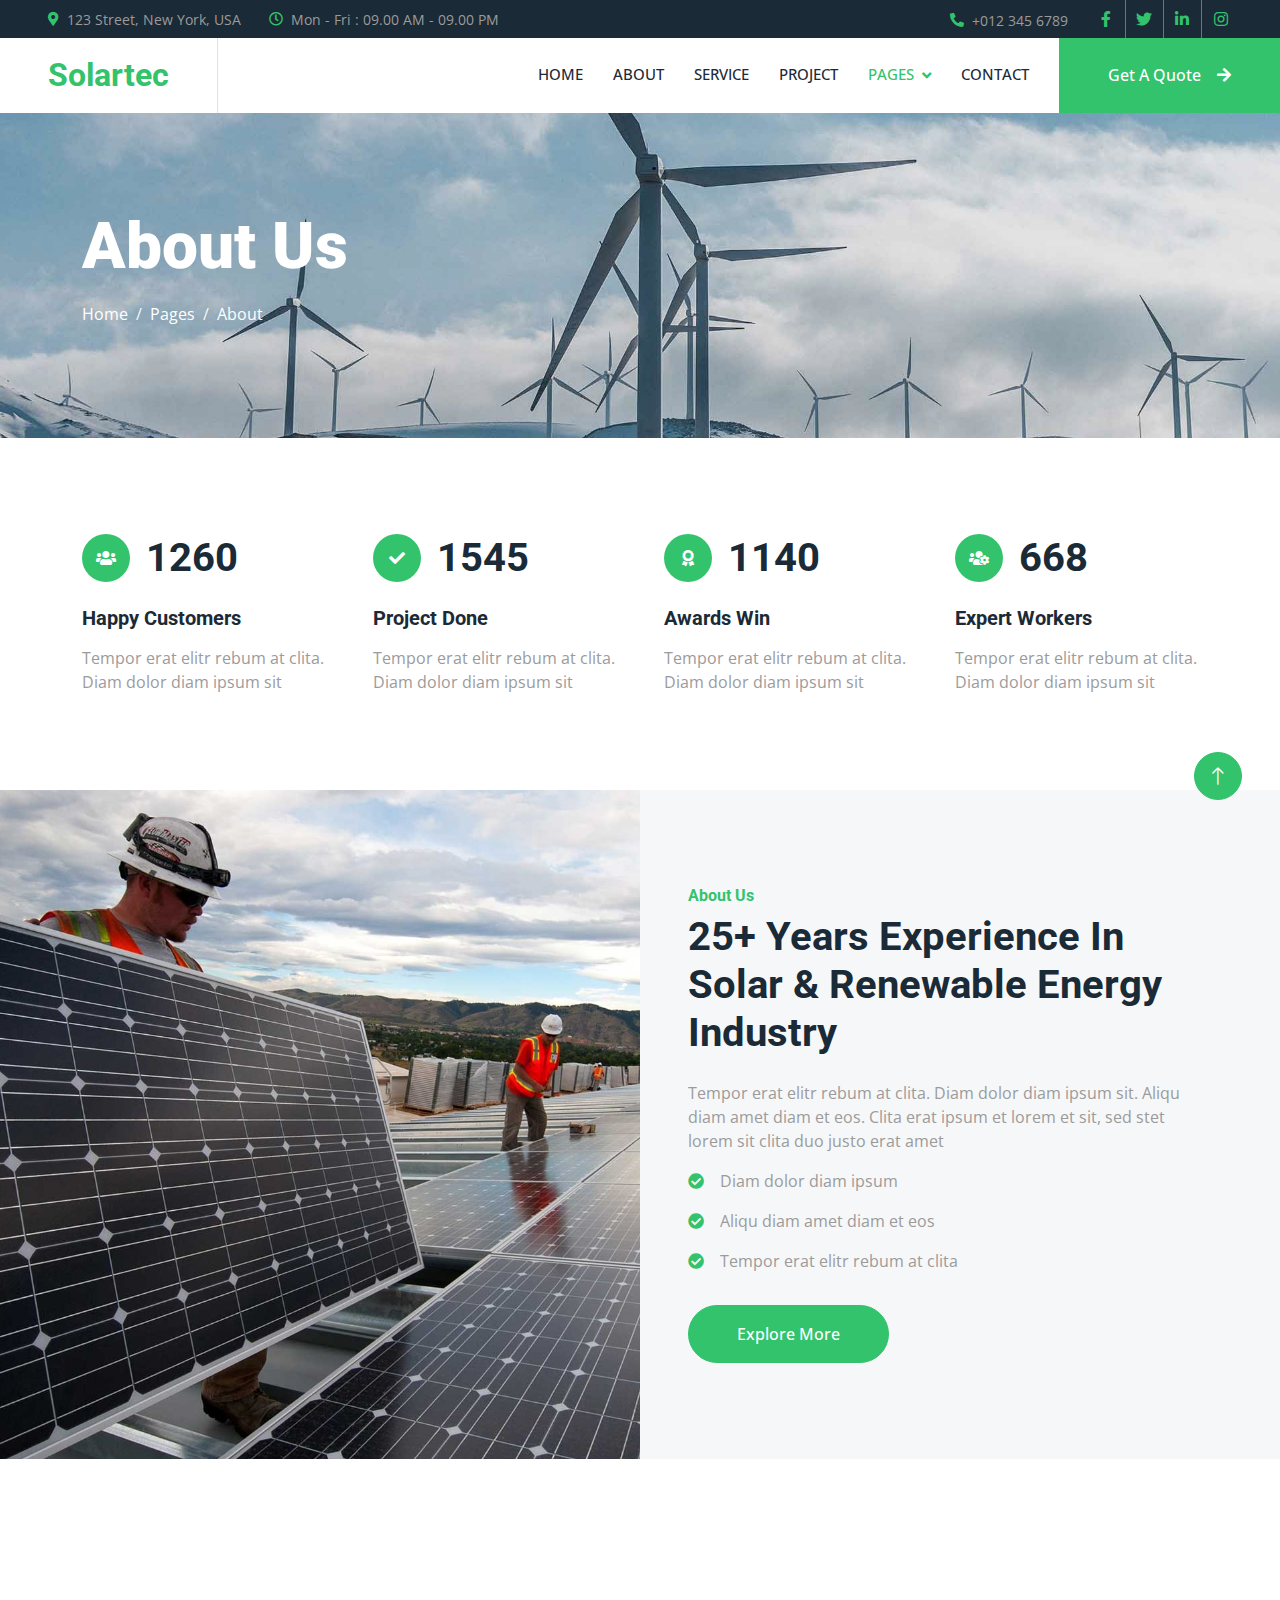
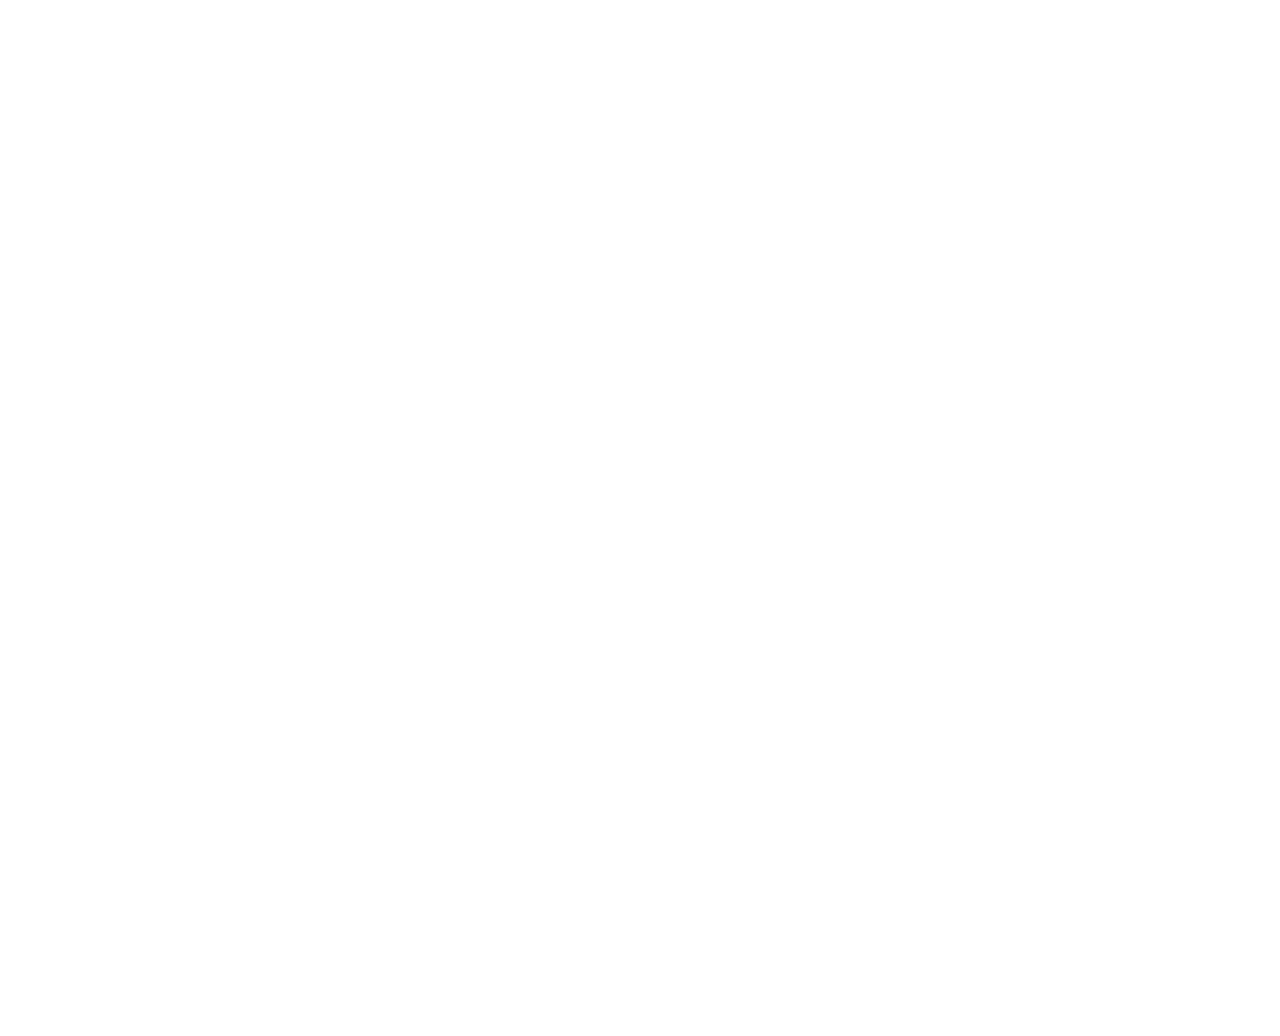
<file: about.html>
<!DOCTYPE html>
<html lang="en">

<head>
    <meta charset="utf-8">
    <title>Solartec - Renewable Energy Website Template</title>
    <meta content="width=device-width, initial-scale=1.0" name="viewport">
    <meta content="" name="keywords">
    <meta content="" name="description">

    <!-- Favicon -->
    <link href="img/favicon.ico" rel="icon">

    <!-- Google Web Fonts -->
    <link rel="preconnect" href="https://fonts.googleapis.com">
    <link rel="preconnect" href="https://fonts.gstatic.com" crossorigin>
    <link href="https://fonts.googleapis.com/css2?family=Open+Sans:wght@400;500&family=Roboto:wght@500;700;900&display=swap" rel="stylesheet"> 

    <!-- Icon Font Stylesheet -->
    <link href="https://cdnjs.cloudflare.com/ajax/libs/font-awesome/5.10.0/css/all.min.css" rel="stylesheet">
    <link href="https://cdn.jsdelivr.net/npm/bootstrap-icons@1.4.1/font/bootstrap-icons.css" rel="stylesheet">

    <!-- Libraries Stylesheet -->
    <link href="lib/animate/animate.min.css" rel="stylesheet">
    <link href="lib/owlcarousel/assets/owl.carousel.min.css" rel="stylesheet">
    <link href="lib/lightbox/css/lightbox.min.css" rel="stylesheet">

    <!-- Customized Bootstrap Stylesheet -->
    <link href="css/bootstrap.min.css" rel="stylesheet">

    <!-- Template Stylesheet -->
    <link href="css/style.css" rel="stylesheet">
</head>

<body>
    <!-- Topbar Start -->
    <div class="container-fluid bg-dark p-0">
        <div class="row gx-0 d-none d-lg-flex">
            <div class="col-lg-7 px-5 text-start">
                <div class="h-100 d-inline-flex align-items-center me-4">
                    <small class="fa fa-map-marker-alt text-primary me-2"></small>
                    <small>123 Street, New York, USA</small>
                </div>
                <div class="h-100 d-inline-flex align-items-center">
                    <small class="far fa-clock text-primary me-2"></small>
                    <small>Mon - Fri : 09.00 AM - 09.00 PM</small>
                </div>
            </div>
            <div class="col-lg-5 px-5 text-end">
                <div class="h-100 d-inline-flex align-items-center me-4">
                    <small class="fa fa-phone-alt text-primary me-2"></small>
                    <small>+012 345 6789</small>
                </div>
                <div class="h-100 d-inline-flex align-items-center mx-n2">
                    <a class="btn btn-square btn-link rounded-0 border-0 border-end border-secondary" href=""><i class="fab fa-facebook-f"></i></a>
                    <a class="btn btn-square btn-link rounded-0 border-0 border-end border-secondary" href=""><i class="fab fa-twitter"></i></a>
                    <a class="btn btn-square btn-link rounded-0 border-0 border-end border-secondary" href=""><i class="fab fa-linkedin-in"></i></a>
                    <a class="btn btn-square btn-link rounded-0" href=""><i class="fab fa-instagram"></i></a>
                </div>
            </div>
        </div>
    </div>
    <!-- Topbar End -->


    <!-- Navbar Start -->
    <nav class="navbar navbar-expand-lg bg-white navbar-light sticky-top p-0">
        <a href="index.html" class="navbar-brand d-flex align-items-center border-end px-4 px-lg-5">
            <h2 class="m-0 text-primary">Solartec</h2>
        </a>
        <button type="button" class="navbar-toggler me-4" data-bs-toggle="collapse" data-bs-target="#navbarCollapse">
            <span class="navbar-toggler-icon"></span>
        </button>
        <div class="collapse navbar-collapse" id="navbarCollapse">
            <div class="navbar-nav ms-auto p-4 p-lg-0">
                <a href="index.html" class="nav-item nav-link">Home</a>
                <a href="about.html" class="nav-item nav-link">About</a>
                <a href="service.html" class="nav-item nav-link">Service</a>
                <a href="project.html" class="nav-item nav-link">Project</a>
                <div class="nav-item dropdown">
                    <a href="#" class="nav-link dropdown-toggle active" data-bs-toggle="dropdown">Pages</a>
                    <div class="dropdown-menu bg-light m-0">
                        <a href="feature.html" class="dropdown-item active">Feature</a>
                        <a href="quote.html" class="dropdown-item">Free Quote</a>
                        <a href="team.html" class="dropdown-item">Our Team</a>
                        <a href="testimonial.html" class="dropdown-item">Testimonial</a>
                        <a href="404.html" class="dropdown-item">404 Page</a>
                    </div>
                </div>
                <a href="contact.html" class="nav-item nav-link">Contact</a>
            </div>
            <a href="" class="btn btn-primary rounded-0 py-4 px-lg-5 d-none d-lg-block">Get A Quote<i class="fa fa-arrow-right ms-3"></i></a>
        </div>
    </nav>
    <!-- Navbar End -->


    <!-- Page Header Start -->
    <div class="container-fluid page-header py-5 mb-5">
        <div class="container py-5">
            <h1 class="display-3 text-white mb-3 animated slideInDown">About Us</h1>
            <nav aria-label="breadcrumb animated slideInDown">
                <ol class="breadcrumb">
                    <li class="breadcrumb-item"><a class="text-white" href="#">Home</a></li>
                    <li class="breadcrumb-item"><a class="text-white" href="#">Pages</a></li>
                    <li class="breadcrumb-item text-white active" aria-current="page">About</li>
                </ol>
            </nav>
        </div>
    </div>
    <!-- Page Header End -->


    <!-- Feature Start -->
    <div class="container-xxl py-5">
        <div class="container">
            <div class="row g-5">
                <div class="col-md-6 col-lg-3 wow fadeIn" data-wow-delay="0.1s">
                    <div class="d-flex align-items-center mb-4">
                        <div class="btn-lg-square bg-primary rounded-circle me-3">
                            <i class="fa fa-users text-white"></i>
                        </div>
                        <h1 class="mb-0" data-toggle="counter-up">3453</h1>
                    </div>
                    <h5 class="mb-3">Happy Customers</h5>
                    <span>Tempor erat elitr rebum at clita. Diam dolor diam ipsum sit</span>
                </div>
                <div class="col-md-6 col-lg-3 wow fadeIn" data-wow-delay="0.3s">
                    <div class="d-flex align-items-center mb-4">
                        <div class="btn-lg-square bg-primary rounded-circle me-3">
                            <i class="fa fa-check text-white"></i>
                        </div>
                        <h1 class="mb-0" data-toggle="counter-up">4234</h1>
                    </div>
                    <h5 class="mb-3">Project Done</h5>
                    <span>Tempor erat elitr rebum at clita. Diam dolor diam ipsum sit</span>
                </div>
                <div class="col-md-6 col-lg-3 wow fadeIn" data-wow-delay="0.5s">
                    <div class="d-flex align-items-center mb-4">
                        <div class="btn-lg-square bg-primary rounded-circle me-3">
                            <i class="fa fa-award text-white"></i>
                        </div>
                        <h1 class="mb-0" data-toggle="counter-up">3123</h1>
                    </div>
                    <h5 class="mb-3">Awards Win</h5>
                    <span>Tempor erat elitr rebum at clita. Diam dolor diam ipsum sit</span>
                </div>
                <div class="col-md-6 col-lg-3 wow fadeIn" data-wow-delay="0.7s">
                    <div class="d-flex align-items-center mb-4">
                        <div class="btn-lg-square bg-primary rounded-circle me-3">
                            <i class="fa fa-users-cog text-white"></i>
                        </div>
                        <h1 class="mb-0" data-toggle="counter-up">1831</h1>
                    </div>
                    <h5 class="mb-3">Expert Workers</h5>
                    <span>Tempor erat elitr rebum at clita. Diam dolor diam ipsum sit</span>
                </div>
            </div>
        </div>
    </div>
    <!-- Feature Start -->
    

    <!-- About Start -->
    <div class="container-fluid bg-light overflow-hidden my-5 px-lg-0">
        <div class="container about px-lg-0">
            <div class="row g-0 mx-lg-0">
                <div class="col-lg-6 ps-lg-0 wow fadeIn" data-wow-delay="0.1s" style="min-height: 400px;">
                    <div class="position-relative h-100">
                        <img class="position-absolute img-fluid w-100 h-100" src="img/about.jpg" style="object-fit: cover;" alt="">
                    </div>
                </div>
                <div class="col-lg-6 about-text py-5 wow fadeIn" data-wow-delay="0.5s">
                    <div class="p-lg-5 pe-lg-0">
                        <h6 class="text-primary">About Us</h6>
                        <h1 class="mb-4">25+ Years Experience In Solar & Renewable Energy Industry</h1>
                        <p>Tempor erat elitr rebum at clita. Diam dolor diam ipsum sit. Aliqu diam amet diam et eos. Clita erat ipsum et lorem et sit, sed stet lorem sit clita duo justo erat amet</p>
                        <p><i class="fa fa-check-circle text-primary me-3"></i>Diam dolor diam ipsum</p>
                        <p><i class="fa fa-check-circle text-primary me-3"></i>Aliqu diam amet diam et eos</p>
                        <p><i class="fa fa-check-circle text-primary me-3"></i>Tempor erat elitr rebum at clita</p>
                        <a href="" class="btn btn-primary rounded-pill py-3 px-5 mt-3">Explore More</a>
                    </div>
                </div>
            </div>
        </div>
    </div>
    <!-- About End -->


    <!-- Team Start -->
    <div class="container-xxl py-5">
        <div class="container">
            <div class="text-center mx-auto mb-5 wow fadeInUp" data-wow-delay="0.1s" style="max-width: 600px;">
                <h6 class="text-primary">Team Member</h6>
                <h1 class="mb-4">Experienced Team Members</h1>
            </div>
            <div class="row g-4">
                <div class="col-lg-4 col-md-6 wow fadeInUp" data-wow-delay="0.1s">
                    <div class="team-item rounded overflow-hidden">
                        <div class="d-flex">
                            <img class="img-fluid w-75" src="img/team-1.jpg" alt="">
                            <div class="team-social w-25">
                                <a class="btn btn-lg-square btn-outline-primary rounded-circle mt-3" href=""><i class="fab fa-facebook-f"></i></a>
                                <a class="btn btn-lg-square btn-outline-primary rounded-circle mt-3" href=""><i class="fab fa-twitter"></i></a>
                                <a class="btn btn-lg-square btn-outline-primary rounded-circle mt-3" href=""><i class="fab fa-instagram"></i></a>
                            </div>
                        </div>
                        <div class="p-4">
                            <h5>Full Name</h5>
                            <span>Designation</span>
                        </div>
                    </div>
                </div>
                <div class="col-lg-4 col-md-6 wow fadeInUp" data-wow-delay="0.3s">
                    <div class="team-item rounded overflow-hidden">
                        <div class="d-flex">
                            <img class="img-fluid w-75" src="img/team-2.jpg" alt="">
                            <div class="team-social w-25">
                                <a class="btn btn-lg-square btn-outline-primary rounded-circle mt-3" href=""><i class="fab fa-facebook-f"></i></a>
                                <a class="btn btn-lg-square btn-outline-primary rounded-circle mt-3" href=""><i class="fab fa-twitter"></i></a>
                                <a class="btn btn-lg-square btn-outline-primary rounded-circle mt-3" href=""><i class="fab fa-instagram"></i></a>
                            </div>
                        </div>
                        <div class="p-4">
                            <h5>Full Name</h5>
                            <span>Designation</span>
                        </div>
                    </div>
                </div>
                <div class="col-lg-4 col-md-6 wow fadeInUp" data-wow-delay="0.5s">
                    <div class="team-item rounded overflow-hidden">
                        <div class="d-flex">
                            <img class="img-fluid w-75" src="img/team-3.jpg" alt="">
                            <div class="team-social w-25">
                                <a class="btn btn-lg-square btn-outline-primary rounded-circle mt-3" href=""><i class="fab fa-facebook-f"></i></a>
                                <a class="btn btn-lg-square btn-outline-primary rounded-circle mt-3" href=""><i class="fab fa-twitter"></i></a>
                                <a class="btn btn-lg-square btn-outline-primary rounded-circle mt-3" href=""><i class="fab fa-instagram"></i></a>
                            </div>
                        </div>
                        <div class="p-4">
                            <h5>Full Name</h5>
                            <span>Designation</span>
                        </div>
                    </div>
                </div>
            </div>
        </div>
    </div>
    <!-- Team End -->
        

    <!-- Footer Start -->
    <div class="container-fluid bg-dark text-body footer mt-5 pt-5 wow fadeIn" data-wow-delay="0.1s">
        <div class="container py-5">
            <div class="row g-5">
                <div class="col-lg-3 col-md-6">
                    <h5 class="text-white mb-4">Address</h5>
                    <p class="mb-2"><i class="fa fa-map-marker-alt me-3"></i>123 Street, New York, USA</p>
                    <p class="mb-2"><i class="fa fa-phone-alt me-3"></i>+012 345 67890</p>
                    <p class="mb-2"><i class="fa fa-envelope me-3"></i>info@example.com</p>
                    <div class="d-flex pt-2">
                        <a class="btn btn-square btn-outline-light btn-social" href=""><i class="fab fa-twitter"></i></a>
                        <a class="btn btn-square btn-outline-light btn-social" href=""><i class="fab fa-facebook-f"></i></a>
                        <a class="btn btn-square btn-outline-light btn-social" href=""><i class="fab fa-youtube"></i></a>
                        <a class="btn btn-square btn-outline-light btn-social" href=""><i class="fab fa-linkedin-in"></i></a>
                    </div>
                </div>
                <div class="col-lg-3 col-md-6">
                    <h5 class="text-white mb-4">Quick Links</h5>
                    <a class="btn btn-link" href="">About Us</a>
                    <a class="btn btn-link" href="">Contact Us</a>
                    <a class="btn btn-link" href="">Our Services</a>
                    <a class="btn btn-link" href="">Terms & Condition</a>
                    <a class="btn btn-link" href="">Support</a>
                </div>
                <div class="col-lg-3 col-md-6">
                    <h5 class="text-white mb-4">Project Gallery</h5>
                    <div class="row g-2">
                        <div class="col-4">
                            <img class="img-fluid rounded" src="img/gallery-1.jpg" alt="">
                        </div>
                        <div class="col-4">
                            <img class="img-fluid rounded" src="img/gallery-2.jpg" alt="">
                        </div>
                        <div class="col-4">
                            <img class="img-fluid rounded" src="img/gallery-3.jpg" alt="">
                        </div>
                        <div class="col-4">
                            <img class="img-fluid rounded" src="img/gallery-4.jpg" alt="">
                        </div>
                        <div class="col-4">
                            <img class="img-fluid rounded" src="img/gallery-5.jpg" alt="">
                        </div>
                        <div class="col-4">
                            <img class="img-fluid rounded" src="img/gallery-6.jpg" alt="">
                        </div>
                    </div>
                </div>
                <div class="col-lg-3 col-md-6">
                    <h5 class="text-white mb-4">Newsletter</h5>
                    <p>Dolor amet sit justo amet elitr clita ipsum elitr est.</p>
                    <div class="position-relative mx-auto" style="max-width: 400px;">
                        <input class="form-control border-0 w-100 py-3 ps-4 pe-5" type="text" placeholder="Your email">
                        <button type="button" class="btn btn-primary py-2 position-absolute top-0 end-0 mt-2 me-2">SignUp</button>
                    </div>
                </div>
            </div>
        </div>
        <div class="container">
            <div class="copyright">
                <div class="row">
                    <div class="col-md-6 text-center text-md-start mb-3 mb-md-0">
                        &copy; <a href="#">Your Site Name</a>, All Right Reserved.
                    </div>
                    <div class="col-md-6 text-center text-md-end">
                        <!--/*** This template is free as long as you keep the footer author’s credit link/attribution link/backlink. If you'd like to use the template without the footer author’s credit link/attribution link/backlink, you can purchase the Credit Removal License from "https://htmlcodex.com/credit-removal". Thank you for your support. ***/-->
                        Designed By <a href="https://htmlcodex.com">HTML Codex</a>
                        <br>Distributed By: <a href="https://themewagon.com" target="_blank">ThemeWagon</a>
                    </div>
                </div>
            </div>
        </div>
    </div>
    <!-- Footer End -->


    <!-- Back to Top -->
    <a href="#" class="btn btn-lg btn-primary btn-lg-square rounded-circle back-to-top"><i class="bi bi-arrow-up"></i></a>


    <!-- JavaScript Libraries -->
    <script src="https://code.jquery.com/jquery-3.4.1.min.js"></script>
    <script src="https://cdn.jsdelivr.net/npm/bootstrap@5.0.0/dist/js/bootstrap.bundle.min.js"></script>
    <script src="lib/wow/wow.min.js"></script>
    <script src="lib/easing/easing.min.js"></script>
    <script src="lib/waypoints/waypoints.min.js"></script>
    <script src="lib/counterup/counterup.min.js"></script>
    <script src="lib/owlcarousel/owl.carousel.min.js"></script>
    <script src="lib/isotope/isotope.pkgd.min.js"></script>
    <script src="lib/lightbox/js/lightbox.min.js"></script>

    <!-- Template Javascript -->
    <script src="js/main.js"></script>
</body>

</html>
</file>
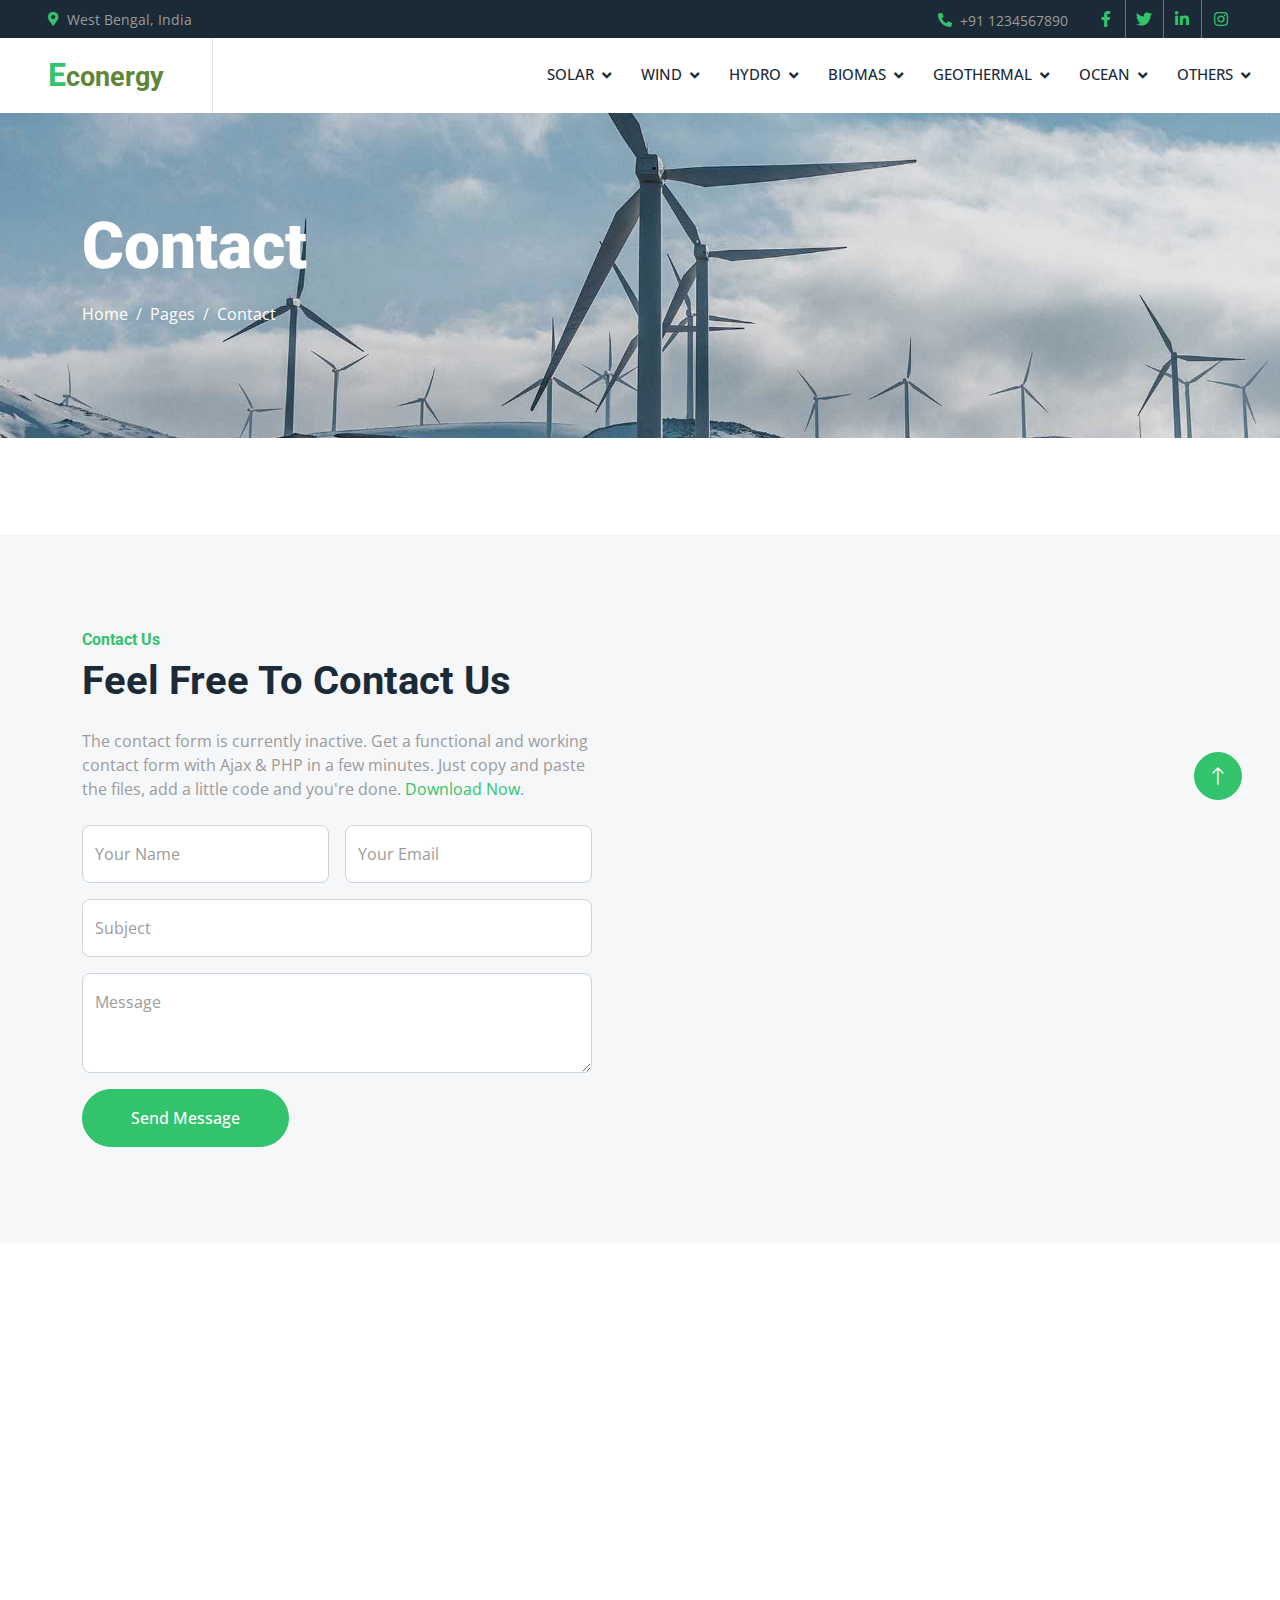
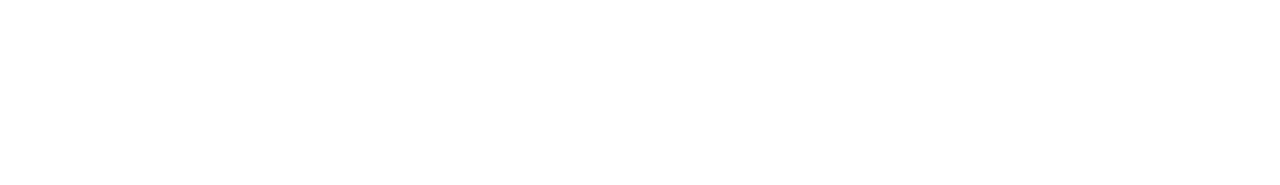
<file: contact.html>
<!DOCTYPE html>
<html lang="en">

<head>
    <meta charset="utf-8">
    <title>Solartec - Renewable Energy Website Template</title>
    <meta content="width=device-width, initial-scale=1.0" name="viewport">
    <meta content="" name="keywords">
    <meta content="" name="description">

    <!-- Favicon -->
    <link href="img/favicon.ico" rel="icon">

    <!-- Google Web Fonts -->
    <link rel="preconnect" href="https://fonts.googleapis.com">
    <link rel="preconnect" href="https://fonts.gstatic.com" crossorigin>
    <link href="https://fonts.googleapis.com/css2?family=Open+Sans:wght@400;500&family=Roboto:wght@500;700;900&display=swap" rel="stylesheet"> 

    <!-- Icon Font Stylesheet -->
    <link href="https://cdnjs.cloudflare.com/ajax/libs/font-awesome/5.10.0/css/all.min.css" rel="stylesheet">
    <link href="https://cdn.jsdelivr.net/npm/bootstrap-icons@1.4.1/font/bootstrap-icons.css" rel="stylesheet">

    <!-- Libraries Stylesheet -->
    <link href="lib/animate/animate.min.css" rel="stylesheet">
    <link href="lib/owlcarousel/assets/owl.carousel.min.css" rel="stylesheet">
    <link href="lib/lightbox/css/lightbox.min.css" rel="stylesheet">

    <!-- Customized Bootstrap Stylesheet -->
    <link href="css/bootstrap.min.css" rel="stylesheet">

    <!-- Template Stylesheet -->
    <link href="css/style.css" rel="stylesheet">
</head>

<body>

    <!-- Topbar Start -->
    <div class="container-fluid bg-dark p-0">
        <div class="row gx-0 d-none d-lg-flex">
            <div class="col-lg-7 px-5 text-start">
                <div class="h-100 d-inline-flex align-items-center me-4">
                    <small class="fa fa-map-marker-alt text-primary me-2"></small>
                    <small>West Bengal, India</small>
                </div>
            </div>
            <div class="col-lg-5 px-5 text-end">
                <div class="h-100 d-inline-flex align-items-center me-4">
                    <small class="fa fa-phone-alt text-primary me-2"></small>
                    <small>+91 1234567890</small>
                </div>
                <div class="h-100 d-inline-flex align-items-center mx-n2">
                    <a class="btn btn-square btn-link rounded-0 border-0 border-end border-secondary" href=""><i class="fab fa-facebook-f"></i></a>
                    <a class="btn btn-square btn-link rounded-0 border-0 border-end border-secondary" href=""><i class="fab fa-twitter"></i></a>
                    <a class="btn btn-square btn-link rounded-0 border-0 border-end border-secondary" href=""><i class="fab fa-linkedin-in"></i></a>
                    <a class="btn btn-square btn-link rounded-0" href=""><i class="fab fa-instagram"></i></a>
                </div>
            </div>
        </div>
    </div>
    <!-- Topbar End -->


    <!-- Navbar Start -->
    <nav class="navbar navbar-expand-lg bg-white navbar-light sticky-top p-0">
        <a href="index.html" class="navbar-brand d-flex align-items-center border-end px-4 px-lg-5">
            <h2 class="m-0 text-primary">E<span style="color: rgb(96, 134, 59); font-size: 3vh;">conergy</span></h2>
        </a>
        <button type="button" class="navbar-toggler me-4" data-bs-toggle="collapse" data-bs-target="#navbarCollapse">
            <span class="navbar-toggler-icon"></span>
        </button>
        <div class="collapse navbar-collapse" id="navbarCollapse">
            <div class="navbar-nav ms-auto p-4 p-lg-0">
                <div class="nav-item dropdown">
                    <a href="#" class="nav-link dropdown-toggle" data-bs-toggle="dropdown">Solar</a>
                    <div class="dropdown-menu bg-light m-0">
                        <a href="solar.html" class="dropdown-item">Solar Panel Cost</a>
                        <a href="solar.html" class="dropdown-item">Solar Panel Grants</a>
                        <a href="solar.html" class="dropdown-item">Solar Panel Installers</a>
                        <a href="solar.html" class="dropdown-item">Solar Battery Price</a>                        
                        <a href="solar.html" class="dropdown-item">Are Solar Panels Worth It</a>
                        <a href="solar.html" class="dropdown-item">Best Solar Batteries</a>
                    </div>
                </div>
                <div class="nav-item dropdown">
                    <a href="#" class="nav-link dropdown-toggle" data-bs-toggle="dropdown">Wind</a>
                    <div class="dropdown-menu bg-light m-0">
                        <a href="wind.html" class="dropdown-item">Wind Turbine Cost</a>
                        <a href="wind.html" class="dropdown-item">Wind Turbine Installers</a>                    
                        <a href="wind.html" class="dropdown-item">Are Wind Turbine Worth It</a>
                    </div>
                </div>
                <div class="nav-item dropdown">
                    <a href="#" class="nav-link dropdown-toggle" data-bs-toggle="dropdown">Hydro</a>
                    <div class="dropdown-menu bg-light m-0">
                        <a href="hydro.html" class="dropdown-item">Hydro Turbine Cost</a>
                        <a href="hydro.html" class="dropdown-item">Hydro Turbine Installers</a>                     
                        <a href="hydro.html" class="dropdown-item">Are Hydro Turbine Worth It</a>
                    </div>
                </div>
                <div class="nav-item dropdown">
                    <a href="#" class="nav-link dropdown-toggle" data-bs-toggle="dropdown">Biomas</a>
                    <div class="dropdown-menu bg-light m-0">
                        <a href="biomas.html" class="dropdown-item">Biomas Turbine Cost</a>
                        <a href="biomas.html" class="dropdown-item">Biomas Turbine Installers</a>                      
                        <a href="biomas.html" class="dropdown-item">Are Biomas Turbine Worth It</a>
                    </div>
                </div>
                <div class="nav-item dropdown">
                    <a href="#" class="nav-link dropdown-toggle" data-bs-toggle="dropdown">Geothermal</a>
                    <div class="dropdown-menu bg-light m-0">
                        <a href="geo-thermal.html" class="dropdown-item">Geothermal Turbine Cost</a>
                        <a href="geo-thermal.html" class="dropdown-item">Geothermal Turbine Installers</a>                       
                        <a href="geo-thermal.html" class="dropdown-item">Are Geothermal Turbine Worth It</a>
                    </div>
                </div>
                <div class="nav-item dropdown">
                    <a href="#" class="nav-link dropdown-toggle" data-bs-toggle="dropdown">Ocean</a>
                    <div class="dropdown-menu bg-light m-0">
                        <a href="ocean.html" class="dropdown-item">Ocean Turbine Cost</a>
                        <a href="ocean.html" class="dropdown-item">Ocean Turbine Installers</a>                      
                        <a href="ocean.html" class="dropdown-item">Are Ocean Turbine Worth It</a>
                    </div>
                </div>
                <div class="nav-item dropdown">
                    <a href="#" class="nav-link dropdown-toggle" data-bs-toggle="dropdown">Others</a>
                    <div class="dropdown-menu bg-light m-0">
                        <!-- <a href="about.html" class="dropdown-item">About</a> -->
                        <a href="team.html" class="dropdown-item">Team</a>
                        <a href="contact.html" class="dropdown-item">Contact</a>
                        <a href="testimonial.html" class="dropdown-item">Testimonial</a>
                    </div>
                </div>
            </div>
        </div>
    </nav>
    <!-- Navbar End -->


    <!-- Page Header Start -->
    <div class="container-fluid page-header py-5 mb-5">
        <div class="container py-5">
            <h1 class="display-3 text-white mb-3 animated slideInDown">Contact</h1>
            <nav aria-label="breadcrumb animated slideInDown">
                <ol class="breadcrumb">
                    <li class="breadcrumb-item"><a class="text-white" href="#">Home</a></li>
                    <li class="breadcrumb-item"><a class="text-white" href="#">Pages</a></li>
                    <li class="breadcrumb-item text-white active" aria-current="page">Contact</li>
                </ol>
            </nav>
        </div>
    </div>
    <!-- Page Header End -->


    <!-- Contact Start -->
    <div class="container-fluid bg-light overflow-hidden px-lg-0" style="margin: 6rem 0;">
        <div class="container contact px-lg-0">
            <div class="row g-0 mx-lg-0">
                <div class="col-lg-6 contact-text py-5 wow fadeIn" data-wow-delay="0.5s">
                    <div class="p-lg-5 ps-lg-0">
                        <h6 class="text-primary">Contact Us</h6>
                        <h1 class="mb-4">Feel Free To Contact Us</h1>
                        <p class="mb-4">The contact form is currently inactive. Get a functional and working contact form with Ajax & PHP in a few minutes. Just copy and paste the files, add a little code and you're done. <a href="https://htmlcodex.com/contact-form">Download Now</a>.</p>
                        <form>
                            <div class="row g-3">
                                <div class="col-md-6">
                                    <div class="form-floating">
                                        <input type="text" class="form-control" id="name" placeholder="Your Name">
                                        <label for="name">Your Name</label>
                                    </div>
                                </div>
                                <div class="col-md-6">
                                    <div class="form-floating">
                                        <input type="email" class="form-control" id="email" placeholder="Your Email">
                                        <label for="email">Your Email</label>
                                    </div>
                                </div>
                                <div class="col-12">
                                    <div class="form-floating">
                                        <input type="text" class="form-control" id="subject" placeholder="Subject">
                                        <label for="subject">Subject</label>
                                    </div>
                                </div>
                                <div class="col-12">
                                    <div class="form-floating">
                                        <textarea class="form-control" placeholder="Leave a message here" id="message" style="height: 100px"></textarea>
                                        <label for="message">Message</label>
                                    </div>
                                </div>
                                <div class="col-12">
                                    <button class="btn btn-primary rounded-pill py-3 px-5" type="submit">Send Message</button>
                                </div>
                            </div>
                        </form>
                    </div>
                </div>
                <div class="col-lg-6 pe-lg-0" style="min-height: 400px;">
                    <div class="position-relative h-100">
                        <iframe class="position-absolute w-100 h-100" style="object-fit: cover;"
                        src="https://www.google.com/maps/embed?pb=!1m18!1m12!1m3!1d3001156.4288297426!2d-78.01371936852176!3d42.72876761954724!2m3!1f0!2f0!3f0!3m2!1i1024!2i768!4f13.1!3m3!1m2!1s0x4ccc4bf0f123a5a9%3A0xddcfc6c1de189567!2sNew%20York%2C%20USA!5e0!3m2!1sen!2sbd!4v1603794290143!5m2!1sen!2sbd"
                        frameborder="0" allowfullscreen="" aria-hidden="false"
                        tabindex="0"></iframe>
                    </div>
                </div>
            </div>
        </div>
    </div>
    <!-- Contact End -->


    <!-- Footer Start -->
    <div class="container-fluid bg-dark text-body footer mt-5 pt-5 wow fadeIn" data-wow-delay="0.1s">
        <div class="container py-5">
            <div class="row g-5">
                <div class="col-lg-3 col-md-6">
                    <h5 class="text-white mb-4">Address</h5>
                    <p class="mb-2"><i class="fa fa-map-marker-alt me-3"></i>123 Street, New York, USA</p>
                    <p class="mb-2"><i class="fa fa-phone-alt me-3"></i>+012 345 67890</p>
                    <p class="mb-2"><i class="fa fa-envelope me-3"></i>info@example.com</p>
                    <div class="d-flex pt-2">
                        <a class="btn btn-square btn-outline-light btn-social" href=""><i class="fab fa-twitter"></i></a>
                        <a class="btn btn-square btn-outline-light btn-social" href=""><i class="fab fa-facebook-f"></i></a>
                        <a class="btn btn-square btn-outline-light btn-social" href=""><i class="fab fa-youtube"></i></a>
                        <a class="btn btn-square btn-outline-light btn-social" href=""><i class="fab fa-linkedin-in"></i></a>
                    </div>
                </div>
                <div class="col-lg-3 col-md-6">
                    <h5 class="text-white mb-4">Quick Links</h5>
                    <a class="btn btn-link" href="">About Us</a>
                    <a class="btn btn-link" href="">Contact Us</a>
                    <a class="btn btn-link" href="">Our Services</a>
                    <a class="btn btn-link" href="">Terms & Condition</a>
                    <a class="btn btn-link" href="">Support</a>
                </div>
                <div class="col-lg-3 col-md-6">
                    <h5 class="text-white mb-4">Project Gallery</h5>
                    <div class="row g-2">
                        <div class="col-4">
                            <img class="img-fluid rounded" src="img/gallery-1.jpg" alt="">
                        </div>
                        <div class="col-4">
                            <img class="img-fluid rounded" src="img/gallery-2.jpg" alt="">
                        </div>
                        <div class="col-4">
                            <img class="img-fluid rounded" src="img/gallery-3.jpg" alt="">
                        </div>
                        <div class="col-4">
                            <img class="img-fluid rounded" src="img/gallery-4.jpg" alt="">
                        </div>
                        <div class="col-4">
                            <img class="img-fluid rounded" src="img/gallery-5.jpg" alt="">
                        </div>
                        <div class="col-4">
                            <img class="img-fluid rounded" src="img/gallery-6.jpg" alt="">
                        </div>
                    </div>
                </div>
                <div class="col-lg-3 col-md-6">
                    <h5 class="text-white mb-4">Newsletter</h5>
                    <p>Dolor amet sit justo amet elitr clita ipsum elitr est.</p>
                    <div class="position-relative mx-auto" style="max-width: 400px;">
                        <input class="form-control border-0 w-100 py-3 ps-4 pe-5" type="text" placeholder="Your email">
                        <button type="button" class="btn btn-primary py-2 position-absolute top-0 end-0 mt-2 me-2">SignUp</button>
                    </div>
                </div>
            </div>
        </div>
        <div class="container">
            <div class="copyright">
                <div class="row">
                    <div class="col-md-6 text-center text-md-start mb-3 mb-md-0">
                        &copy; <a href="#">Your Site Name</a>, All Right Reserved.
                    </div>
                    <div class="col-md-6 text-center text-md-end">
                        <!--/*** This template is free as long as you keep the footer author’s credit link/attribution link/backlink. If you'd like to use the template without the footer author’s credit link/attribution link/backlink, you can purchase the Credit Removal License from "https://htmlcodex.com/credit-removal". Thank you for your support. ***/-->
                        Designed By <a href="https://htmlcodex.com">HTML Codex</a>
                        <br>Distributed By: <a href="https://themewagon.com" target="_blank">ThemeWagon</a>
                    </div>
                </div>
            </div>
        </div>
    </div>
    <!-- Footer End -->


    <!-- Back to Top -->
    <a href="#" class="btn btn-lg btn-primary btn-lg-square rounded-circle back-to-top"><i class="bi bi-arrow-up"></i></a>


    <!-- JavaScript Libraries -->
    <script src="https://code.jquery.com/jquery-3.4.1.min.js"></script>
    <script src="https://cdn.jsdelivr.net/npm/bootstrap@5.0.0/dist/js/bootstrap.bundle.min.js"></script>
    <script src="lib/wow/wow.min.js"></script>
    <script src="lib/easing/easing.min.js"></script>
    <script src="lib/waypoints/waypoints.min.js"></script>
    <script src="lib/counterup/counterup.min.js"></script>
    <script src="lib/owlcarousel/owl.carousel.min.js"></script>
    <script src="lib/isotope/isotope.pkgd.min.js"></script>
    <script src="lib/lightbox/js/lightbox.min.js"></script>

    <!-- Template Javascript -->
    <script src="js/main.js"></script>
</body>

</html>
</file>
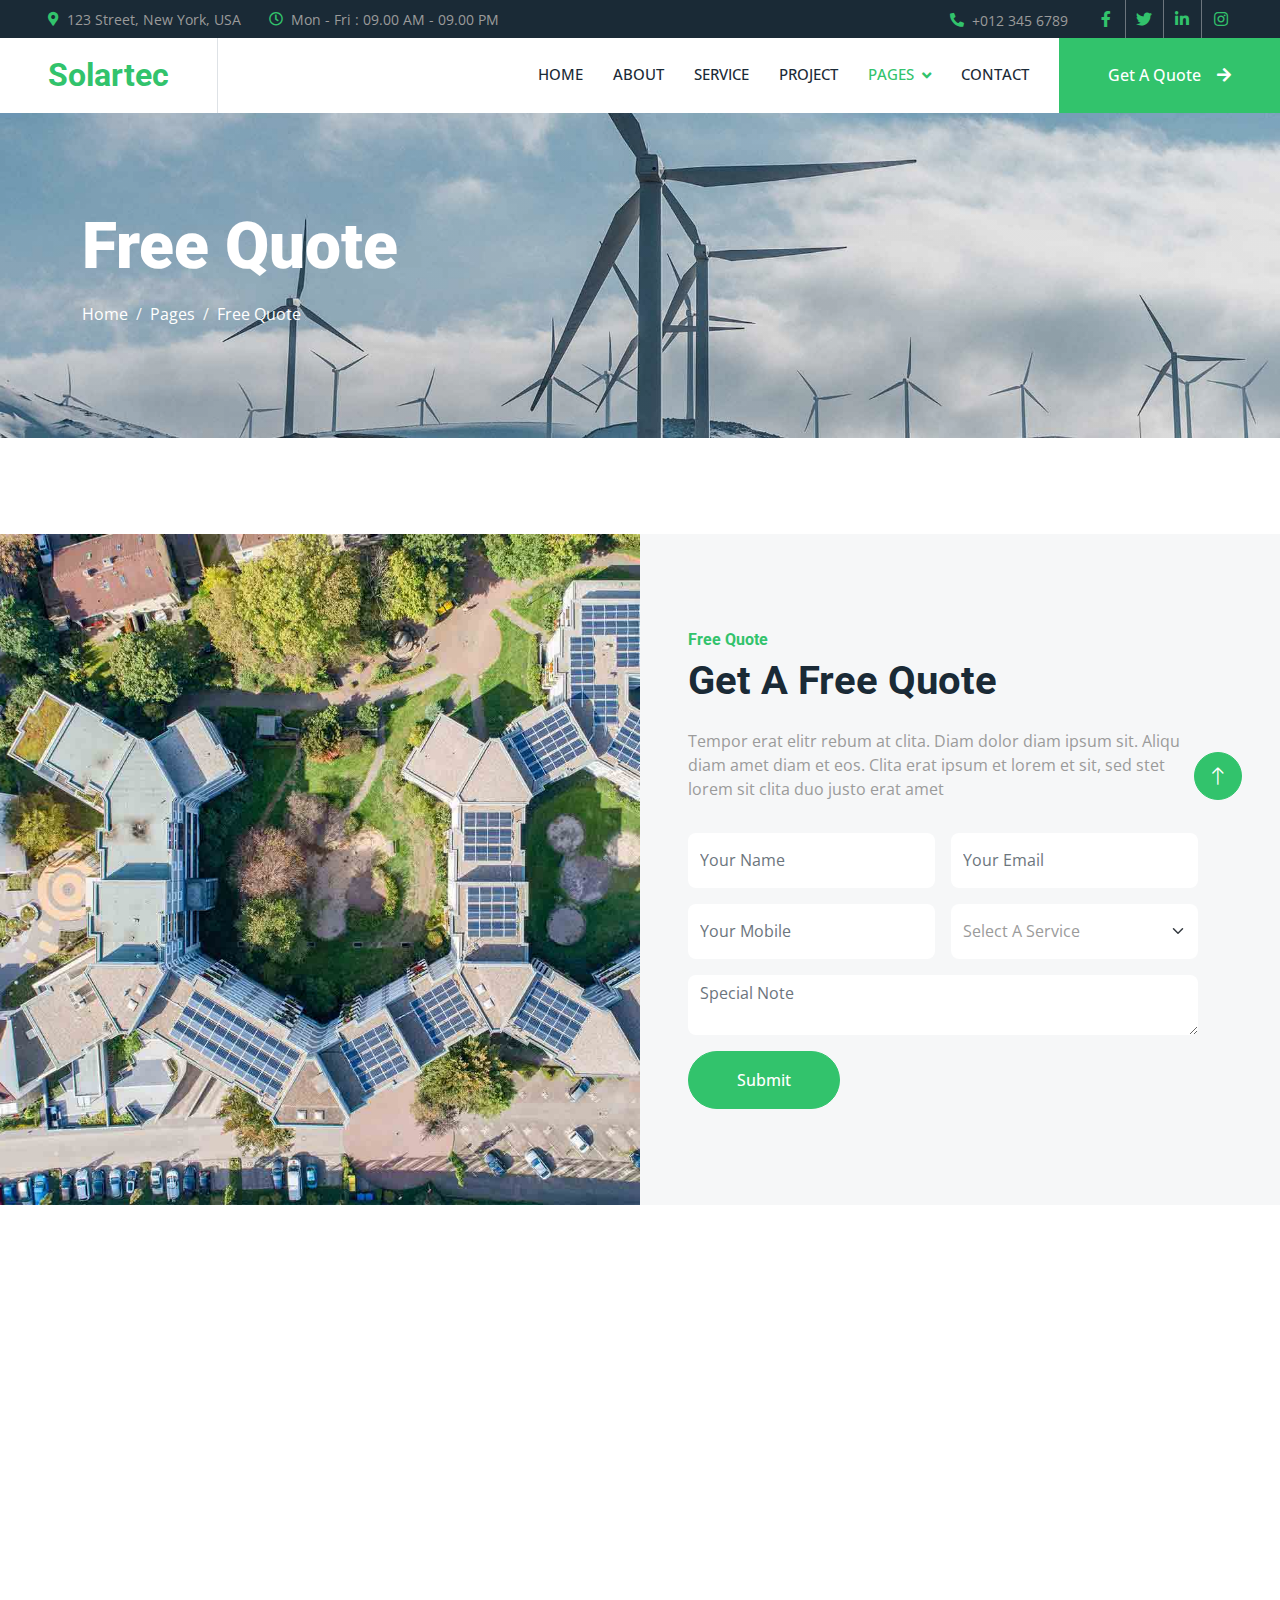
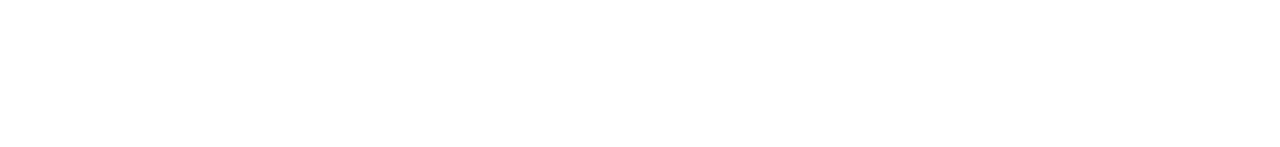
<file: quote.html>
<!DOCTYPE html>
<html lang="en">

<head>
    <meta charset="utf-8">
    <title>Solartec - Renewable Energy Website Template</title>
    <meta content="width=device-width, initial-scale=1.0" name="viewport">
    <meta content="" name="keywords">
    <meta content="" name="description">

    <!-- Favicon -->
    <link href="img/favicon.ico" rel="icon">

    <!-- Google Web Fonts -->
    <link rel="preconnect" href="https://fonts.googleapis.com">
    <link rel="preconnect" href="https://fonts.gstatic.com" crossorigin>
    <link href="https://fonts.googleapis.com/css2?family=Open+Sans:wght@400;500&family=Roboto:wght@500;700;900&display=swap" rel="stylesheet"> 

    <!-- Icon Font Stylesheet -->
    <link href="https://cdnjs.cloudflare.com/ajax/libs/font-awesome/5.10.0/css/all.min.css" rel="stylesheet">
    <link href="https://cdn.jsdelivr.net/npm/bootstrap-icons@1.4.1/font/bootstrap-icons.css" rel="stylesheet">

    <!-- Libraries Stylesheet -->
    <link href="lib/animate/animate.min.css" rel="stylesheet">
    <link href="lib/owlcarousel/assets/owl.carousel.min.css" rel="stylesheet">
    <link href="lib/lightbox/css/lightbox.min.css" rel="stylesheet">

    <!-- Customized Bootstrap Stylesheet -->
    <link href="css/bootstrap.min.css" rel="stylesheet">

    <!-- Template Stylesheet -->
    <link href="css/style.css" rel="stylesheet">
</head>

<body>

    <!-- Topbar Start -->
    <div class="container-fluid bg-dark p-0">
        <div class="row gx-0 d-none d-lg-flex">
            <div class="col-lg-7 px-5 text-start">
                <div class="h-100 d-inline-flex align-items-center me-4">
                    <small class="fa fa-map-marker-alt text-primary me-2"></small>
                    <small>123 Street, New York, USA</small>
                </div>
                <div class="h-100 d-inline-flex align-items-center">
                    <small class="far fa-clock text-primary me-2"></small>
                    <small>Mon - Fri : 09.00 AM - 09.00 PM</small>
                </div>
            </div>
            <div class="col-lg-5 px-5 text-end">
                <div class="h-100 d-inline-flex align-items-center me-4">
                    <small class="fa fa-phone-alt text-primary me-2"></small>
                    <small>+012 345 6789</small>
                </div>
                <div class="h-100 d-inline-flex align-items-center mx-n2">
                    <a class="btn btn-square btn-link rounded-0 border-0 border-end border-secondary" href=""><i class="fab fa-facebook-f"></i></a>
                    <a class="btn btn-square btn-link rounded-0 border-0 border-end border-secondary" href=""><i class="fab fa-twitter"></i></a>
                    <a class="btn btn-square btn-link rounded-0 border-0 border-end border-secondary" href=""><i class="fab fa-linkedin-in"></i></a>
                    <a class="btn btn-square btn-link rounded-0" href=""><i class="fab fa-instagram"></i></a>
                </div>
            </div>
        </div>
    </div>
    <!-- Topbar End -->


    <!-- Navbar Start -->
    <nav class="navbar navbar-expand-lg bg-white navbar-light sticky-top p-0">
        <a href="index.html" class="navbar-brand d-flex align-items-center border-end px-4 px-lg-5">
            <h2 class="m-0 text-primary">Solartec</h2>
        </a>
        <button type="button" class="navbar-toggler me-4" data-bs-toggle="collapse" data-bs-target="#navbarCollapse">
            <span class="navbar-toggler-icon"></span>
        </button>
        <div class="collapse navbar-collapse" id="navbarCollapse">
            <div class="navbar-nav ms-auto p-4 p-lg-0">
                <a href="index.html" class="nav-item nav-link">Home</a>
                <a href="about.html" class="nav-item nav-link">About</a>
                <a href="service.html" class="nav-item nav-link">Service</a>
                <a href="project.html" class="nav-item nav-link">Project</a>
                <div class="nav-item dropdown">
                    <a href="#" class="nav-link dropdown-toggle active" data-bs-toggle="dropdown">Pages</a>
                    <div class="dropdown-menu bg-light m-0">
                        <a href="feature.html" class="dropdown-item">Feature</a>
                        <a href="quote.html" class="dropdown-item active">Free Quote</a>
                        <a href="team.html" class="dropdown-item">Our Team</a>
                        <a href="testimonial.html" class="dropdown-item">Testimonial</a>
                        <a href="404.html" class="dropdown-item">404 Page</a>
                    </div>
                </div>
                <a href="contact.html" class="nav-item nav-link">Contact</a>
            </div>
            <a href="" class="btn btn-primary rounded-0 py-4 px-lg-5 d-none d-lg-block">Get A Quote<i class="fa fa-arrow-right ms-3"></i></a>
        </div>
    </nav>
    <!-- Navbar End -->


    <!-- Page Header Start -->
    <div class="container-fluid page-header py-5 mb-5">
        <div class="container py-5">
            <h1 class="display-3 text-white mb-3 animated slideInDown">Free Quote</h1>
            <nav aria-label="breadcrumb animated slideInDown">
                <ol class="breadcrumb">
                    <li class="breadcrumb-item"><a class="text-white" href="#">Home</a></li>
                    <li class="breadcrumb-item"><a class="text-white" href="#">Pages</a></li>
                    <li class="breadcrumb-item text-white active" aria-current="page">Free Quote</li>
                </ol>
            </nav>
        </div>
    </div>
    <!-- Page Header End -->


    <!-- Quote Start -->
    <div class="container-fluid bg-light overflow-hidden px-lg-0" style="margin: 6rem 0;">
        <div class="container quote px-lg-0">
            <div class="row g-0 mx-lg-0">
                <div class="col-lg-6 ps-lg-0 wow fadeIn" data-wow-delay="0.1s" style="min-height: 400px;">
                    <div class="position-relative h-100">
                        <img class="position-absolute img-fluid w-100 h-100" src="img/quote.jpg" style="object-fit: cover;" alt="">
                    </div>
                </div>
                <div class="col-lg-6 quote-text py-5 wow fadeIn" data-wow-delay="0.5s">
                    <div class="p-lg-5 pe-lg-0">
                        <h6 class="text-primary">Free Quote</h6>
                        <h1 class="mb-4">Get A Free Quote</h1>
                        <p class="mb-4 pb-2">Tempor erat elitr rebum at clita. Diam dolor diam ipsum sit. Aliqu diam amet diam et eos. Clita erat ipsum et lorem et sit, sed stet lorem sit clita duo justo erat amet</p>
                        <form>
                            <div class="row g-3">
                                <div class="col-12 col-sm-6">
                                    <input type="text" class="form-control border-0" placeholder="Your Name" style="height: 55px;">
                                </div>
                                <div class="col-12 col-sm-6">
                                    <input type="email" class="form-control border-0" placeholder="Your Email" style="height: 55px;">
                                </div>
                                <div class="col-12 col-sm-6">
                                    <input type="text" class="form-control border-0" placeholder="Your Mobile" style="height: 55px;">
                                </div>
                                <div class="col-12 col-sm-6">
                                    <select class="form-select border-0" style="height: 55px;">
                                        <option selected>Select A Service</option>
                                        <option value="1">Service 1</option>
                                        <option value="2">Service 2</option>
                                        <option value="3">Service 3</option>
                                    </select>
                                </div>
                                <div class="col-12">
                                    <textarea class="form-control border-0" placeholder="Special Note"></textarea>
                                </div>
                                <div class="col-12">
                                    <button class="btn btn-primary rounded-pill py-3 px-5" type="submit">Submit</button>
                                </div>
                            </div>
                        </form>
                    </div>
                </div>
            </div>
        </div>
    </div>
    <!-- Quote End -->
        

    <!-- Footer Start -->
    <div class="container-fluid bg-dark text-body footer mt-5 pt-5 wow fadeIn" data-wow-delay="0.1s">
        <div class="container py-5">
            <div class="row g-5">
                <div class="col-lg-3 col-md-6">
                    <h5 class="text-white mb-4">Address</h5>
                    <p class="mb-2"><i class="fa fa-map-marker-alt me-3"></i>123 Street, New York, USA</p>
                    <p class="mb-2"><i class="fa fa-phone-alt me-3"></i>+012 345 67890</p>
                    <p class="mb-2"><i class="fa fa-envelope me-3"></i>info@example.com</p>
                    <div class="d-flex pt-2">
                        <a class="btn btn-square btn-outline-light btn-social" href=""><i class="fab fa-twitter"></i></a>
                        <a class="btn btn-square btn-outline-light btn-social" href=""><i class="fab fa-facebook-f"></i></a>
                        <a class="btn btn-square btn-outline-light btn-social" href=""><i class="fab fa-youtube"></i></a>
                        <a class="btn btn-square btn-outline-light btn-social" href=""><i class="fab fa-linkedin-in"></i></a>
                    </div>
                </div>
                <div class="col-lg-3 col-md-6">
                    <h5 class="text-white mb-4">Quick Links</h5>
                    <a class="btn btn-link" href="">About Us</a>
                    <a class="btn btn-link" href="">Contact Us</a>
                    <a class="btn btn-link" href="">Our Services</a>
                    <a class="btn btn-link" href="">Terms & Condition</a>
                    <a class="btn btn-link" href="">Support</a>
                </div>
                <div class="col-lg-3 col-md-6">
                    <h5 class="text-white mb-4">Project Gallery</h5>
                    <div class="row g-2">
                        <div class="col-4">
                            <img class="img-fluid rounded" src="img/gallery-1.jpg" alt="">
                        </div>
                        <div class="col-4">
                            <img class="img-fluid rounded" src="img/gallery-2.jpg" alt="">
                        </div>
                        <div class="col-4">
                            <img class="img-fluid rounded" src="img/gallery-3.jpg" alt="">
                        </div>
                        <div class="col-4">
                            <img class="img-fluid rounded" src="img/gallery-4.jpg" alt="">
                        </div>
                        <div class="col-4">
                            <img class="img-fluid rounded" src="img/gallery-5.jpg" alt="">
                        </div>
                        <div class="col-4">
                            <img class="img-fluid rounded" src="img/gallery-6.jpg" alt="">
                        </div>
                    </div>
                </div>
                <div class="col-lg-3 col-md-6">
                    <h5 class="text-white mb-4">Newsletter</h5>
                    <p>Dolor amet sit justo amet elitr clita ipsum elitr est.</p>
                    <div class="position-relative mx-auto" style="max-width: 400px;">
                        <input class="form-control border-0 w-100 py-3 ps-4 pe-5" type="text" placeholder="Your email">
                        <button type="button" class="btn btn-primary py-2 position-absolute top-0 end-0 mt-2 me-2">SignUp</button>
                    </div>
                </div>
            </div>
        </div>
        <div class="container">
            <div class="copyright">
                <div class="row">
                    <div class="col-md-6 text-center text-md-start mb-3 mb-md-0">
                        &copy; <a href="#">Your Site Name</a>, All Right Reserved.
                    </div>
                    <div class="col-md-6 text-center text-md-end">
                        <!--/*** This template is free as long as you keep the footer author’s credit link/attribution link/backlink. If you'd like to use the template without the footer author’s credit link/attribution link/backlink, you can purchase the Credit Removal License from "https://htmlcodex.com/credit-removal". Thank you for your support. ***/-->
                        Designed By <a href="https://htmlcodex.com">HTML Codex</a>
                        <br>Distributed By: <a href="https://themewagon.com" target="_blank">ThemeWagon</a>
                    </div>
                </div>
            </div>
        </div>
    </div>
    <!-- Footer End -->


    <!-- Back to Top -->
    <a href="#" class="btn btn-lg btn-primary btn-lg-square rounded-circle back-to-top"><i class="bi bi-arrow-up"></i></a>


    <!-- JavaScript Libraries -->
    <script src="https://code.jquery.com/jquery-3.4.1.min.js"></script>
    <script src="https://cdn.jsdelivr.net/npm/bootstrap@5.0.0/dist/js/bootstrap.bundle.min.js"></script>
    <script src="lib/wow/wow.min.js"></script>
    <script src="lib/easing/easing.min.js"></script>
    <script src="lib/waypoints/waypoints.min.js"></script>
    <script src="lib/counterup/counterup.min.js"></script>
    <script src="lib/owlcarousel/owl.carousel.min.js"></script>
    <script src="lib/isotope/isotope.pkgd.min.js"></script>
    <script src="lib/lightbox/js/lightbox.min.js"></script>

    <!-- Template Javascript -->
    <script src="js/main.js"></script>
</body>

</html>
</file>
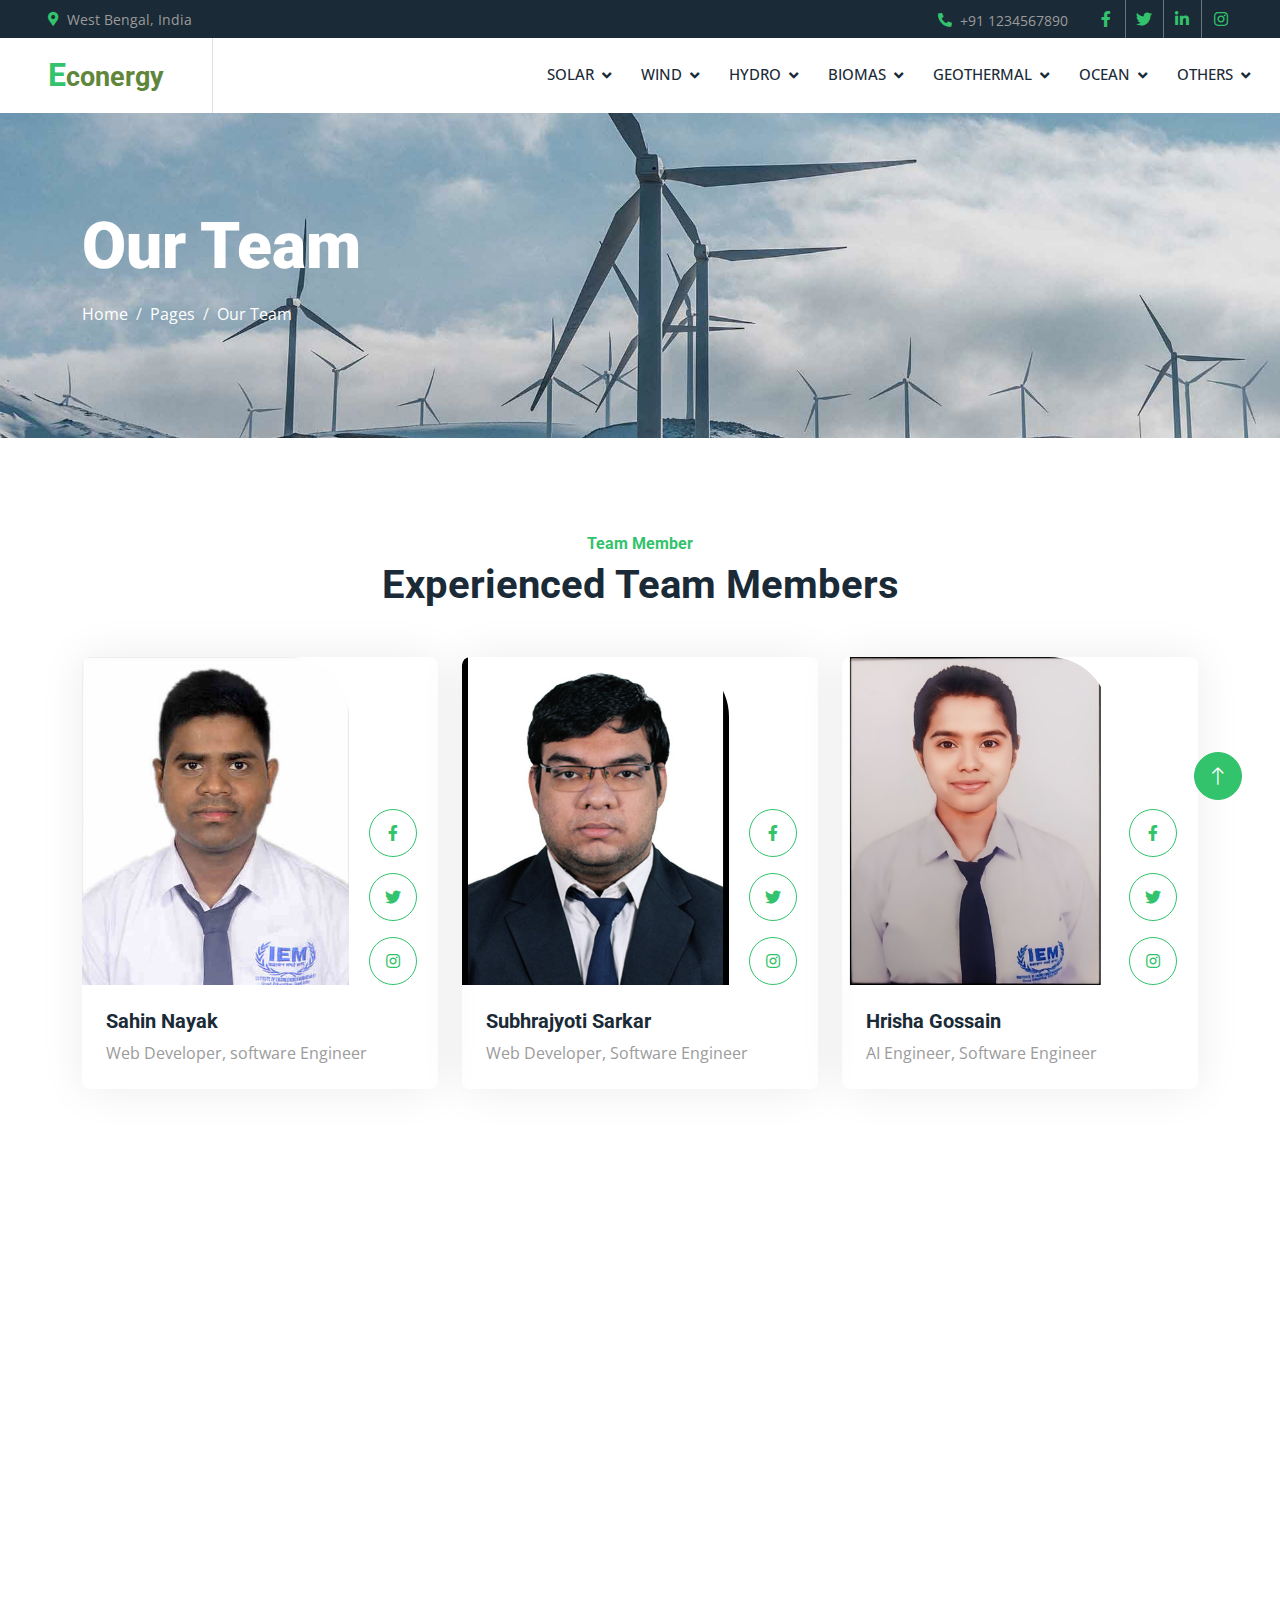
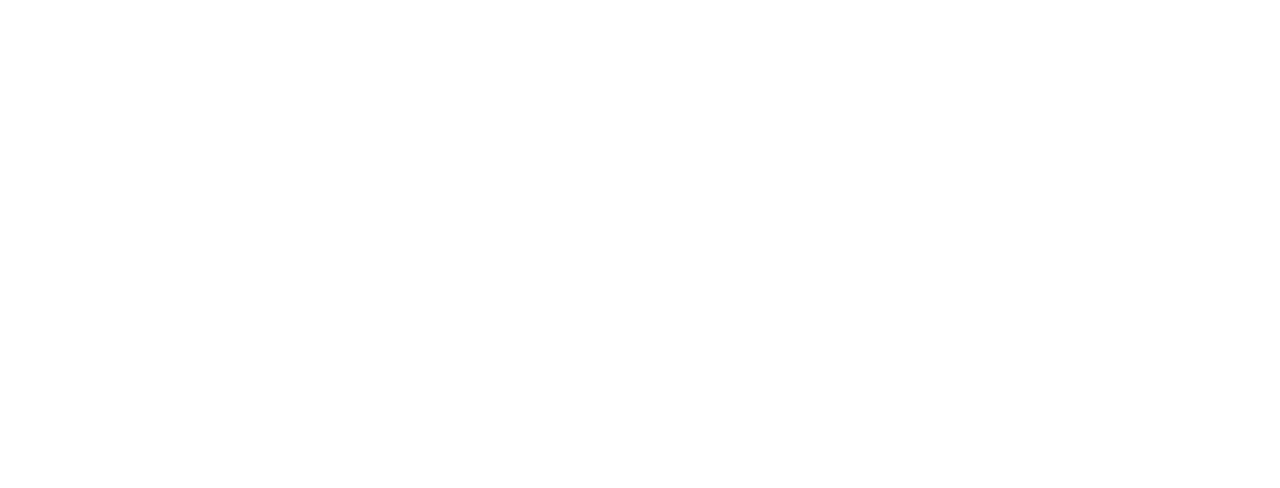
<file: team.html>
<!DOCTYPE html>
<html lang="en">

<head>
    <meta charset="utf-8">
    <title>Solartec - Renewable Energy Website Template</title>
    <meta content="width=device-width, initial-scale=1.0" name="viewport">
    <meta content="" name="keywords">
    <meta content="" name="description">

    <!-- Favicon -->
    <link href="img/favicon.ico" rel="icon">

    <!-- Google Web Fonts -->
    <link rel="preconnect" href="https://fonts.googleapis.com">
    <link rel="preconnect" href="https://fonts.gstatic.com" crossorigin>
    <link href="https://fonts.googleapis.com/css2?family=Open+Sans:wght@400;500&family=Roboto:wght@500;700;900&display=swap" rel="stylesheet"> 

    <!-- Icon Font Stylesheet -->
    <link href="https://cdnjs.cloudflare.com/ajax/libs/font-awesome/5.10.0/css/all.min.css" rel="stylesheet">
    <link href="https://cdn.jsdelivr.net/npm/bootstrap-icons@1.4.1/font/bootstrap-icons.css" rel="stylesheet">

    <!-- Libraries Stylesheet -->
    <link href="lib/animate/animate.min.css" rel="stylesheet">
    <link href="lib/owlcarousel/assets/owl.carousel.min.css" rel="stylesheet">
    <link href="lib/lightbox/css/lightbox.min.css" rel="stylesheet">

    <!-- Customized Bootstrap Stylesheet -->
    <link href="css/bootstrap.min.css" rel="stylesheet">

    <!-- Template Stylesheet -->
    <link href="css/style.css" rel="stylesheet">
</head>

<body>

   <!-- Topbar Start -->
   <div class="container-fluid bg-dark p-0">
    <div class="row gx-0 d-none d-lg-flex">
        <div class="col-lg-7 px-5 text-start">
            <div class="h-100 d-inline-flex align-items-center me-4">
                <small class="fa fa-map-marker-alt text-primary me-2"></small>
                <small>West Bengal, India</small>
            </div>
        </div>
        <div class="col-lg-5 px-5 text-end">
            <div class="h-100 d-inline-flex align-items-center me-4">
                <small class="fa fa-phone-alt text-primary me-2"></small>
                <small>+91 1234567890</small>
            </div>
            <div class="h-100 d-inline-flex align-items-center mx-n2">
                <a class="btn btn-square btn-link rounded-0 border-0 border-end border-secondary" href=""><i class="fab fa-facebook-f"></i></a>
                <a class="btn btn-square btn-link rounded-0 border-0 border-end border-secondary" href=""><i class="fab fa-twitter"></i></a>
                <a class="btn btn-square btn-link rounded-0 border-0 border-end border-secondary" href=""><i class="fab fa-linkedin-in"></i></a>
                <a class="btn btn-square btn-link rounded-0" href=""><i class="fab fa-instagram"></i></a>
            </div>
        </div>
    </div>
</div>
<!-- Topbar End -->


<!-- Navbar Start -->
<nav class="navbar navbar-expand-lg bg-white navbar-light sticky-top p-0">
    <a href="index.html" class="navbar-brand d-flex align-items-center border-end px-4 px-lg-5">
        <h2 class="m-0 text-primary">E<span style="color: rgb(96, 134, 59); font-size: 3vh;">conergy</span></h2>
    </a>
    <button type="button" class="navbar-toggler me-4" data-bs-toggle="collapse" data-bs-target="#navbarCollapse">
        <span class="navbar-toggler-icon"></span>
    </button>
    <div class="collapse navbar-collapse" id="navbarCollapse">
        <div class="navbar-nav ms-auto p-4 p-lg-0">
            <div class="nav-item dropdown">
                <a href="#" class="nav-link dropdown-toggle" data-bs-toggle="dropdown">Solar</a>
                <div class="dropdown-menu bg-light m-0">
                    <a href="solar.html" class="dropdown-item">Solar Panel Cost</a>
                    <a href="solar.html" class="dropdown-item">Solar Panel Grants</a>
                    <a href="solar.html" class="dropdown-item">Solar Panel Installers</a>
                    <a href="solar.html" class="dropdown-item">Solar Battery Price</a>                        
                    <a href="solar.html" class="dropdown-item">Are Solar Panels Worth It</a>
                    <a href="solar.html" class="dropdown-item">Best Solar Batteries</a>
                </div>
            </div>
            <div class="nav-item dropdown">
                <a href="#" class="nav-link dropdown-toggle" data-bs-toggle="dropdown">Wind</a>
                <div class="dropdown-menu bg-light m-0">
                    <a href="wind.html" class="dropdown-item">Wind Turbine Cost</a>
                    <a href="wind.html" class="dropdown-item">Wind Turbine Installers</a>                    
                    <a href="wind.html" class="dropdown-item">Are Wind Turbine Worth It</a>
                </div>
            </div>
            <div class="nav-item dropdown">
                <a href="#" class="nav-link dropdown-toggle" data-bs-toggle="dropdown">Hydro</a>
                <div class="dropdown-menu bg-light m-0">
                    <a href="hydro.html" class="dropdown-item">Hydro Turbine Cost</a>
                    <a href="hydro.html" class="dropdown-item">Hydro Turbine Installers</a>                     
                    <a href="hydro.html" class="dropdown-item">Are Hydro Turbine Worth It</a>
                </div>
            </div>
            <div class="nav-item dropdown">
                <a href="#" class="nav-link dropdown-toggle" data-bs-toggle="dropdown">Biomas</a>
                <div class="dropdown-menu bg-light m-0">
                    <a href="biomas.html" class="dropdown-item">Biomas Turbine Cost</a>
                    <a href="biomas.html" class="dropdown-item">Biomas Turbine Installers</a>                      
                    <a href="biomas.html" class="dropdown-item">Are Biomas Turbine Worth It</a>
                </div>
            </div>
            <div class="nav-item dropdown">
                <a href="#" class="nav-link dropdown-toggle" data-bs-toggle="dropdown">Geothermal</a>
                <div class="dropdown-menu bg-light m-0">
                    <a href="geo-thermal.html" class="dropdown-item">Geothermal Turbine Cost</a>
                    <a href="geo-thermal.html" class="dropdown-item">Geothermal Turbine Installers</a>                       
                    <a href="geo-thermal.html" class="dropdown-item">Are Geothermal Turbine Worth It</a>
                </div>
            </div>
            <div class="nav-item dropdown">
                <a href="#" class="nav-link dropdown-toggle" data-bs-toggle="dropdown">Ocean</a>
                <div class="dropdown-menu bg-light m-0">
                    <a href="ocean.html" class="dropdown-item">Ocean Turbine Cost</a>
                    <a href="ocean.html" class="dropdown-item">Ocean Turbine Installers</a>                      
                    <a href="ocean.html" class="dropdown-item">Are Ocean Turbine Worth It</a>
                </div>
            </div>
            <div class="nav-item dropdown">
                <a href="#" class="nav-link dropdown-toggle" data-bs-toggle="dropdown">Others</a>
                <div class="dropdown-menu bg-light m-0">
                    <!-- <a href="about.html" class="dropdown-item">About</a> -->
                    <a href="team.html" class="dropdown-item">Team</a>
                    <a href="contact.html" class="dropdown-item">Contact</a>
                    <a href="testimonial.html" class="dropdown-item">Testimonial</a>
                </div>
            </div>
        </div>
    </div>
</nav>
<!-- Navbar End -->


    <!-- Page Header Start -->
    <div class="container-fluid page-header py-5 mb-5">
        <div class="container py-5">
            <h1 class="display-3 text-white mb-3 animated slideInDown">Our Team</h1>
            <nav aria-label="breadcrumb animated slideInDown">
                <ol class="breadcrumb">
                    <li class="breadcrumb-item"><a class="text-white" href="#">Home</a></li>
                    <li class="breadcrumb-item"><a class="text-white" href="#">Pages</a></li>
                    <li class="breadcrumb-item text-white active" aria-current="page">Our Team</li>
                </ol>
            </nav>
        </div>
    </div>
    <!-- Page Header End -->


    <!-- Team Start -->
    <div class="container-xxl py-5">
        <div class="container">
            <div class="text-center mx-auto mb-5 wow fadeInUp" data-wow-delay="0.1s" style="max-width: 600px;">
                <h6 class="text-primary">Team Member</h6>
                <h1 class="mb-4">Experienced Team Members</h1>
            </div>
            <div class="row g-4">
                <div class="col-lg-4 col-md-6 wow fadeInUp" data-wow-delay="0.1s">
                    <div class="team-item rounded overflow-hidden">
                        <div class="d-flex">
                            <img class="img-fluid w-75" src="img/Sahin_Nayak.jpg" alt="">
                            <div class="team-social w-25">
                                <a class="btn btn-lg-square btn-outline-primary rounded-circle mt-3" href=""><i class="fab fa-facebook-f"></i></a>
                                <a class="btn btn-lg-square btn-outline-primary rounded-circle mt-3" href=""><i class="fab fa-twitter"></i></a>
                                <a class="btn btn-lg-square btn-outline-primary rounded-circle mt-3" href=""><i class="fab fa-instagram"></i></a>
                            </div>
                        </div>
                        <div class="p-4">
                            <h5>Sahin Nayak</h5>
                            <span>Web Developer, software Engineer</span>
                        </div>
                    </div>
                </div>
                <div class="col-lg-4 col-md-6 wow fadeInUp" data-wow-delay="0.3s">
                    <div class="team-item rounded overflow-hidden">
                        <div class="d-flex">
                            <img class="img-fluid w-75" src="img/Subhrajyoti.jpg" alt="">
                            <div class="team-social w-25">
                                <a class="btn btn-lg-square btn-outline-primary rounded-circle mt-3" href=""><i class="fab fa-facebook-f"></i></a>
                                <a class="btn btn-lg-square btn-outline-primary rounded-circle mt-3" href=""><i class="fab fa-twitter"></i></a>
                                <a class="btn btn-lg-square btn-outline-primary rounded-circle mt-3" href=""><i class="fab fa-instagram"></i></a>
                            </div>
                        </div>
                        <div class="p-4">
                            <h5>Subhrajyoti Sarkar</h5>
                            <span>Web Developer, Software Engineer</span>
                        </div>
                    </div>
                </div>
                <div class="col-lg-4 col-md-6 wow fadeInUp" data-wow-delay="0.5s">
                    <div class="team-item rounded overflow-hidden">
                        <div class="d-flex">
                            <img class="img-fluid w-75" src="img/hrisha.jpg" alt="">
                            <div class="team-social w-25">
                                <a class="btn btn-lg-square btn-outline-primary rounded-circle mt-3" href=""><i class="fab fa-facebook-f"></i></a>
                                <a class="btn btn-lg-square btn-outline-primary rounded-circle mt-3" href=""><i class="fab fa-twitter"></i></a>
                                <a class="btn btn-lg-square btn-outline-primary rounded-circle mt-3" href=""><i class="fab fa-instagram"></i></a>
                            </div>
                        </div>
                        <div class="p-4">
                            <h5>Hrisha Gossain</h5>
                            <span>AI Engineer, Software Engineer</span>
                        </div>
                    </div>
                </div>
                <div class="col-lg-4 col-md-6 wow fadeInUp" data-wow-delay="0.5s">
                    <div class="team-item rounded overflow-hidden">
                        <div class="d-flex">
                            <img class="img-fluid w-75" src="img/ayush.jpg" alt="">
                            <div class="team-social w-25">
                                <a class="btn btn-lg-square btn-outline-primary rounded-circle mt-3" href=""><i class="fab fa-facebook-f"></i></a>
                                <a class="btn btn-lg-square btn-outline-primary rounded-circle mt-3" href=""><i class="fab fa-twitter"></i></a>
                                <a class="btn btn-lg-square btn-outline-primary rounded-circle mt-3" href=""><i class="fab fa-instagram"></i></a>
                            </div>
                        </div>
                        <div class="p-4">
                            <h5>Ayush Dey</h5>
                            <span>Software Engineer</span>
                        </div>
                    </div>
                </div>
            </div>
        </div>
    </div>
    <!-- Team End -->
        

    <!-- Footer Start -->
    <div class="container-fluid bg-dark text-body footer mt-5 pt-5 wow fadeIn" data-wow-delay="0.1s">
        <div class="container py-5">
            <div class="row g-5">
                <div class="col-lg-3 col-md-6">
                    <h5 class="text-white mb-4">Address</h5>
                    <p class="mb-2"><i class="fa fa-map-marker-alt me-3"></i>123 Street, New York, USA</p>
                    <p class="mb-2"><i class="fa fa-phone-alt me-3"></i>+012 345 67890</p>
                    <p class="mb-2"><i class="fa fa-envelope me-3"></i>info@example.com</p>
                    <div class="d-flex pt-2">
                        <a class="btn btn-square btn-outline-light btn-social" href=""><i class="fab fa-twitter"></i></a>
                        <a class="btn btn-square btn-outline-light btn-social" href=""><i class="fab fa-facebook-f"></i></a>
                        <a class="btn btn-square btn-outline-light btn-social" href=""><i class="fab fa-youtube"></i></a>
                        <a class="btn btn-square btn-outline-light btn-social" href=""><i class="fab fa-linkedin-in"></i></a>
                    </div>
                </div>
                <div class="col-lg-3 col-md-6">
                    <h5 class="text-white mb-4">Quick Links</h5>
                    <a class="btn btn-link" href="">About Us</a>
                    <a class="btn btn-link" href="">Contact Us</a>
                    <a class="btn btn-link" href="">Our Services</a>
                    <a class="btn btn-link" href="">Terms & Condition</a>
                    <a class="btn btn-link" href="">Support</a>
                </div>
                <div class="col-lg-3 col-md-6">
                    <h5 class="text-white mb-4">Project Gallery</h5>
                    <div class="row g-2">
                        <div class="col-4">
                            <img class="img-fluid rounded" src="img/gallery-1.jpg" alt="">
                        </div>
                        <div class="col-4">
                            <img class="img-fluid rounded" src="img/gallery-2.jpg" alt="">
                        </div>
                        <div class="col-4">
                            <img class="img-fluid rounded" src="img/gallery-3.jpg" alt="">
                        </div>
                        <div class="col-4">
                            <img class="img-fluid rounded" src="img/gallery-4.jpg" alt="">
                        </div>
                        <div class="col-4">
                            <img class="img-fluid rounded" src="img/gallery-5.jpg" alt="">
                        </div>
                        <div class="col-4">
                            <img class="img-fluid rounded" src="img/gallery-6.jpg" alt="">
                        </div>
                    </div>
                </div>
                <div class="col-lg-3 col-md-6">
                    <h5 class="text-white mb-4">Newsletter</h5>
                    <p>Dolor amet sit justo amet elitr clita ipsum elitr est.</p>
                    <div class="position-relative mx-auto" style="max-width: 400px;">
                        <input class="form-control border-0 w-100 py-3 ps-4 pe-5" type="text" placeholder="Your email">
                        <button type="button" class="btn btn-primary py-2 position-absolute top-0 end-0 mt-2 me-2">SignUp</button>
                    </div>
                </div>
            </div>
        </div>
        <div class="container">
            <div class="copyright">
                <div class="row">
                    <div class="col-md-6 text-center text-md-start mb-3 mb-md-0">
                        &copy; <a href="#">Your Site Name</a>, All Right Reserved.
                    </div>
                    <div class="col-md-6 text-center text-md-end">
                        <!--/*** This template is free as long as you keep the footer author’s credit link/attribution link/backlink. If you'd like to use the template without the footer author’s credit link/attribution link/backlink, you can purchase the Credit Removal License from "https://htmlcodex.com/credit-removal". Thank you for your support. ***/-->
                        Designed By <a href="https://htmlcodex.com">HTML Codex</a>
                        <br>Distributed By <a href="https://themewagon.com" target="_blank">ThemeWagon</a>
                    </div>
                </div>
            </div>
        </div>
    </div>
    <!-- Footer End -->


    <!-- Back to Top -->
    <a href="#" class="btn btn-lg btn-primary btn-lg-square rounded-circle back-to-top"><i class="bi bi-arrow-up"></i></a>


    <!-- JavaScript Libraries -->
    <script src="https://code.jquery.com/jquery-3.4.1.min.js"></script>
    <script src="https://cdn.jsdelivr.net/npm/bootstrap@5.0.0/dist/js/bootstrap.bundle.min.js"></script>
    <script src="lib/wow/wow.min.js"></script>
    <script src="lib/easing/easing.min.js"></script>
    <script src="lib/waypoints/waypoints.min.js"></script>
    <script src="lib/counterup/counterup.min.js"></script>
    <script src="lib/owlcarousel/owl.carousel.min.js"></script>
    <script src="lib/isotope/isotope.pkgd.min.js"></script>
    <script src="lib/lightbox/js/lightbox.min.js"></script>

    <!-- Template Javascript -->
    <script src="js/main.js"></script>
</body>

</html>
</file>
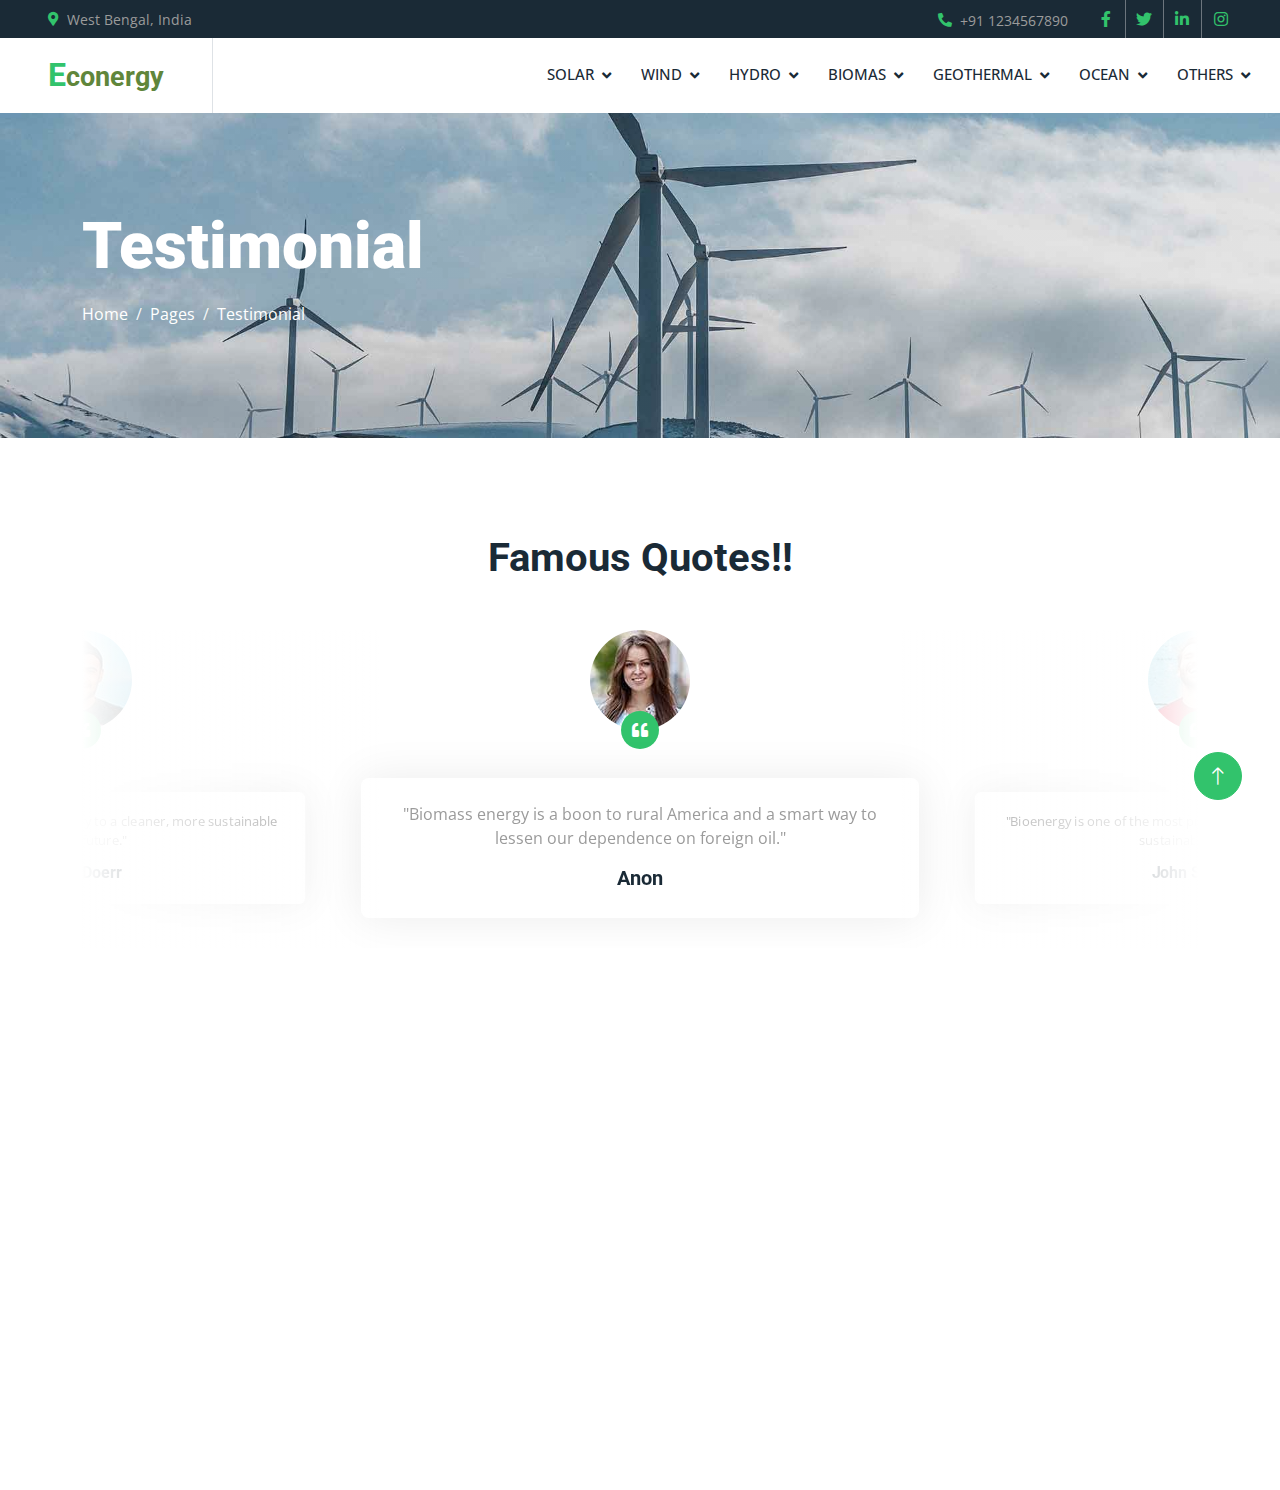
<file: testimonial.html>
<!DOCTYPE html>
<html lang="en">

<head>
    <meta charset="utf-8">
    <title>Solartec - Renewable Energy Website Template</title>
    <meta content="width=device-width, initial-scale=1.0" name="viewport">
    <meta content="" name="keywords">
    <meta content="" name="description">

    <!-- Favicon -->
    <link href="img/favicon.ico" rel="icon">

    <!-- Google Web Fonts -->
    <link rel="preconnect" href="https://fonts.googleapis.com">
    <link rel="preconnect" href="https://fonts.gstatic.com" crossorigin>
    <link href="https://fonts.googleapis.com/css2?family=Open+Sans:wght@400;500&family=Roboto:wght@500;700;900&display=swap" rel="stylesheet"> 

    <!-- Icon Font Stylesheet -->
    <link href="https://cdnjs.cloudflare.com/ajax/libs/font-awesome/5.10.0/css/all.min.css" rel="stylesheet">
    <link href="https://cdn.jsdelivr.net/npm/bootstrap-icons@1.4.1/font/bootstrap-icons.css" rel="stylesheet">

    <!-- Libraries Stylesheet -->
    <link href="lib/animate/animate.min.css" rel="stylesheet">
    <link href="lib/owlcarousel/assets/owl.carousel.min.css" rel="stylesheet">
    <link href="lib/lightbox/css/lightbox.min.css" rel="stylesheet">

    <!-- Customized Bootstrap Stylesheet -->
    <link href="css/bootstrap.min.css" rel="stylesheet">

    <!-- Template Stylesheet -->
    <link href="css/style.css" rel="stylesheet">
</head>

<body>

    <!-- Topbar Start -->
    <div class="container-fluid bg-dark p-0">
        <div class="row gx-0 d-none d-lg-flex">
            <div class="col-lg-7 px-5 text-start">
                <div class="h-100 d-inline-flex align-items-center me-4">
                    <small class="fa fa-map-marker-alt text-primary me-2"></small>
                    <small>West Bengal, India</small>
                </div>
            </div>
            <div class="col-lg-5 px-5 text-end">
                <div class="h-100 d-inline-flex align-items-center me-4">
                    <small class="fa fa-phone-alt text-primary me-2"></small>
                    <small>+91 1234567890</small>
                </div>
                <div class="h-100 d-inline-flex align-items-center mx-n2">
                    <a class="btn btn-square btn-link rounded-0 border-0 border-end border-secondary" href=""><i class="fab fa-facebook-f"></i></a>
                    <a class="btn btn-square btn-link rounded-0 border-0 border-end border-secondary" href=""><i class="fab fa-twitter"></i></a>
                    <a class="btn btn-square btn-link rounded-0 border-0 border-end border-secondary" href=""><i class="fab fa-linkedin-in"></i></a>
                    <a class="btn btn-square btn-link rounded-0" href=""><i class="fab fa-instagram"></i></a>
                </div>
            </div>
        </div>
    </div>
    <!-- Topbar End -->


    <!-- Navbar Start -->
    <nav class="navbar navbar-expand-lg bg-white navbar-light sticky-top p-0">
        <a href="index.html" class="navbar-brand d-flex align-items-center border-end px-4 px-lg-5">
            <h2 class="m-0 text-primary">E<span style="color: rgb(96, 134, 59); font-size: 3vh;">conergy</span></h2>
        </a>
        <button type="button" class="navbar-toggler me-4" data-bs-toggle="collapse" data-bs-target="#navbarCollapse">
            <span class="navbar-toggler-icon"></span>
        </button>
        <div class="collapse navbar-collapse" id="navbarCollapse">
            <div class="navbar-nav ms-auto p-4 p-lg-0">
                <div class="nav-item dropdown">
                    <a href="#" class="nav-link dropdown-toggle" data-bs-toggle="dropdown">Solar</a>
                    <div class="dropdown-menu bg-light m-0">
                        <a href="solar.html" class="dropdown-item">Solar Panel Cost</a>
                        <a href="solar.html" class="dropdown-item">Solar Panel Grants</a>
                        <a href="solar.html" class="dropdown-item">Solar Panel Installers</a>
                        <a href="solar.html" class="dropdown-item">Solar Battery Price</a>                        
                        <a href="solar.html" class="dropdown-item">Are Solar Panels Worth It</a>
                        <a href="solar.html" class="dropdown-item">Best Solar Batteries</a>
                    </div>
                </div>
                <div class="nav-item dropdown">
                    <a href="#" class="nav-link dropdown-toggle" data-bs-toggle="dropdown">Wind</a>
                    <div class="dropdown-menu bg-light m-0">
                        <a href="wind.html" class="dropdown-item">Wind Turbine Cost</a>
                        <a href="wind.html" class="dropdown-item">Wind Turbine Installers</a>                    
                        <a href="wind.html" class="dropdown-item">Are Wind Turbine Worth It</a>
                    </div>
                </div>
                <div class="nav-item dropdown">
                    <a href="#" class="nav-link dropdown-toggle" data-bs-toggle="dropdown">Hydro</a>
                    <div class="dropdown-menu bg-light m-0">
                        <a href="hydro.html" class="dropdown-item">Hydro Turbine Cost</a>
                        <a href="hydro.html" class="dropdown-item">Hydro Turbine Installers</a>                     
                        <a href="hydro.html" class="dropdown-item">Are Hydro Turbine Worth It</a>
                    </div>
                </div>
                <div class="nav-item dropdown">
                    <a href="#" class="nav-link dropdown-toggle" data-bs-toggle="dropdown">Biomas</a>
                    <div class="dropdown-menu bg-light m-0">
                        <a href="biomas.html" class="dropdown-item">Biomas Turbine Cost</a>
                        <a href="biomas.html" class="dropdown-item">Biomas Turbine Installers</a>                      
                        <a href="biomas.html" class="dropdown-item">Are Biomas Turbine Worth It</a>
                    </div>
                </div>
                <div class="nav-item dropdown">
                    <a href="#" class="nav-link dropdown-toggle" data-bs-toggle="dropdown">Geothermal</a>
                    <div class="dropdown-menu bg-light m-0">
                        <a href="geo-thermal.html" class="dropdown-item">Geothermal Turbine Cost</a>
                        <a href="geo-thermal.html" class="dropdown-item">Geothermal Turbine Installers</a>                       
                        <a href="geo-thermal.html" class="dropdown-item">Are Geothermal Turbine Worth It</a>
                    </div>
                </div>
                <div class="nav-item dropdown">
                    <a href="#" class="nav-link dropdown-toggle" data-bs-toggle="dropdown">Ocean</a>
                    <div class="dropdown-menu bg-light m-0">
                        <a href="ocean.html" class="dropdown-item">Ocean Turbine Cost</a>
                        <a href="ocean.html" class="dropdown-item">Ocean Turbine Installers</a>                      
                        <a href="ocean.html" class="dropdown-item">Are Ocean Turbine Worth It</a>
                    </div>
                </div>
                <div class="nav-item dropdown">
                    <a href="#" class="nav-link dropdown-toggle" data-bs-toggle="dropdown">Others</a>
                    <div class="dropdown-menu bg-light m-0">
                        <!-- <a href="about.html" class="dropdown-item">About</a> -->
                        <a href="team.html" class="dropdown-item">Team</a>
                        <a href="contact.html" class="dropdown-item">Contact</a>
                        <a href="testimonial.html" class="dropdown-item">Testimonial</a>
                    </div>
                </div>
            </div>
        </div>
    </nav>
    <!-- Navbar End -->


    <!-- Page Header Start -->
    <div class="container-fluid page-header py-5 mb-5">
        <div class="container py-5">
            <h1 class="display-3 text-white mb-3 animated slideInDown">Testimonial</h1>
            <nav aria-label="breadcrumb animated slideInDown">
                <ol class="breadcrumb">
                    <li class="breadcrumb-item"><a class="text-white" href="#">Home</a></li>
                    <li class="breadcrumb-item"><a class="text-white" href="#">Pages</a></li>
                    <li class="breadcrumb-item text-white active" aria-current="page">Testimonial</li>
                </ol>
            </nav>
        </div>
    </div>
    <!-- Page Header End -->


   <!-- Testimonial Start -->
   <div class="container-xxl py-5">
    <div class="container">
        <div class="text-center mx-auto mb-5 wow fadeInUp" data-wow-delay="0.1s" style="max-width: 600px;">
            <h1 class="mb-4">Famous Quotes!!</h1>
        </div>
        <div class="owl-carousel testimonial-carousel wow fadeInUp" data-wow-delay="0.1s">
            <div class="testimonial-item text-center">
                <div class="testimonial-img position-relative">
                    <img class="img-fluid rounded-circle mx-auto mb-5" src="img/testimonial-1.jpg">
                    <div class="btn-square bg-primary rounded-circle">
                        <i class="fa fa-quote-left text-white"></i>
                    </div>
                </div>
                <div class="testimonial-text text-center rounded p-4">
                    <p>"Biomass energy is a boon to rural America and a smart way to lessen our dependence on foreign oil."</p>
                    <h5 class="mb-1">Anon</h5>
                </div>
            </div>
            <div class="testimonial-item text-center">
                <div class="testimonial-img position-relative">
                    <img class="img-fluid rounded-circle mx-auto mb-5" src="img/testimonial-2.jpg">
                    <div class="btn-square bg-primary rounded-circle">
                        <i class="fa fa-quote-left text-white"></i>
                    </div>
                </div>
                <div class="testimonial-text text-center rounded p-4">
                    <p>"Bioenergy is one of the most promising sources of energy for a sustainable future."</p>
                    <h5 class="mb-1">John Salazar</h5>
                </div>
            </div>
            <div class="testimonial-item text-center">
                <div class="testimonial-img position-relative">
                    <img class="img-fluid rounded-circle mx-auto mb-5" src="img/testimonial-3.jpg">
                    <div class="btn-square bg-primary rounded-circle">
                        <i class="fa fa-quote-left text-white"></i>
                    </div>
                </div>
                <div class="testimonial-text text-center rounded p-4">
                    <p>"Biomass energy offers a pathway to a cleaner, more sustainable energy future."</p>
                    <h5 class="mb-1">John Doerr</h5>
                </div>
            </div>
        </div>
    </div>
</div>
<!-- Testimonial End -->
        

    <!-- Footer Start -->
    <div class="container-fluid bg-dark text-body footer mt-5 pt-5 wow fadeIn" data-wow-delay="0.1s">
        <div class="container py-5">
            <div class="row g-5">
                <div class="col-lg-3 col-md-6">
                    <h5 class="text-white mb-4">Address</h5>
                    <p class="mb-2"><i class="fa fa-map-marker-alt me-3"></i>123 Street, New York, USA</p>
                    <p class="mb-2"><i class="fa fa-phone-alt me-3"></i>+012 345 67890</p>
                    <p class="mb-2"><i class="fa fa-envelope me-3"></i>info@example.com</p>
                    <div class="d-flex pt-2">
                        <a class="btn btn-square btn-outline-light btn-social" href=""><i class="fab fa-twitter"></i></a>
                        <a class="btn btn-square btn-outline-light btn-social" href=""><i class="fab fa-facebook-f"></i></a>
                        <a class="btn btn-square btn-outline-light btn-social" href=""><i class="fab fa-youtube"></i></a>
                        <a class="btn btn-square btn-outline-light btn-social" href=""><i class="fab fa-linkedin-in"></i></a>
                    </div>
                </div>
                <div class="col-lg-3 col-md-6">
                    <h5 class="text-white mb-4">Quick Links</h5>
                    <a class="btn btn-link" href="">About Us</a>
                    <a class="btn btn-link" href="">Contact Us</a>
                    <a class="btn btn-link" href="">Our Services</a>
                    <a class="btn btn-link" href="">Terms & Condition</a>
                    <a class="btn btn-link" href="">Support</a>
                </div>
                <div class="col-lg-3 col-md-6">
                    <h5 class="text-white mb-4">Project Gallery</h5>
                    <div class="row g-2">
                        <div class="col-4">
                            <img class="img-fluid rounded" src="img/gallery-1.jpg" alt="">
                        </div>
                        <div class="col-4">
                            <img class="img-fluid rounded" src="img/gallery-2.jpg" alt="">
                        </div>
                        <div class="col-4">
                            <img class="img-fluid rounded" src="img/gallery-3.jpg" alt="">
                        </div>
                        <div class="col-4">
                            <img class="img-fluid rounded" src="img/gallery-4.jpg" alt="">
                        </div>
                        <div class="col-4">
                            <img class="img-fluid rounded" src="img/gallery-5.jpg" alt="">
                        </div>
                        <div class="col-4">
                            <img class="img-fluid rounded" src="img/gallery-6.jpg" alt="">
                        </div>
                    </div>
                </div>
                <div class="col-lg-3 col-md-6">
                    <h5 class="text-white mb-4">Newsletter</h5>
                    <p>Dolor amet sit justo amet elitr clita ipsum elitr est.</p>
                    <div class="position-relative mx-auto" style="max-width: 400px;">
                        <input class="form-control border-0 w-100 py-3 ps-4 pe-5" type="text" placeholder="Your email">
                        <button type="button" class="btn btn-primary py-2 position-absolute top-0 end-0 mt-2 me-2">SignUp</button>
                    </div>
                </div>
            </div>
        </div>
        <div class="container">
            <div class="copyright">
                <div class="row">
                    <div class="col-md-6 text-center text-md-start mb-3 mb-md-0">
                        &copy; <a href="#">Your Site Name</a>, All Right Reserved.
                    </div>
                    <div class="col-md-6 text-center text-md-end">
                        <!--/*** This template is free as long as you keep the footer author’s credit link/attribution link/backlink. If you'd like to use the template without the footer author’s credit link/attribution link/backlink, you can purchase the Credit Removal License from "https://htmlcodex.com/credit-removal". Thank you for your support. ***/-->
                        Designed By <a href="https://htmlcodex.com">HTML Codex</a>
                        <br>Distributed By <a href="https://themewagon.com" target="_blank">ThemeWagon</a>
                    </div>
                </div>
            </div>
        </div>
    </div>
    <!-- Footer End -->


    <!-- Back to Top -->
    <a href="#" class="btn btn-lg btn-primary btn-lg-square rounded-circle back-to-top"><i class="bi bi-arrow-up"></i></a>


    <!-- JavaScript Libraries -->
    <script src="https://code.jquery.com/jquery-3.4.1.min.js"></script>
    <script src="https://cdn.jsdelivr.net/npm/bootstrap@5.0.0/dist/js/bootstrap.bundle.min.js"></script>
    <script src="lib/wow/wow.min.js"></script>
    <script src="lib/easing/easing.min.js"></script>
    <script src="lib/waypoints/waypoints.min.js"></script>
    <script src="lib/counterup/counterup.min.js"></script>
    <script src="lib/owlcarousel/owl.carousel.min.js"></script>
    <script src="lib/isotope/isotope.pkgd.min.js"></script>
    <script src="lib/lightbox/js/lightbox.min.js"></script>

    <!-- Template Javascript -->
    <script src="js/main.js"></script>
</body>

</html>
</file>
<file: css/style.css>
/********** Template CSS **********/

html{
    overflow-x: hidden;
}

#details{
    margin-left: 50px;
    margin-right: 50px;
}

:root {
    --primary: #32C36C;
    --light: #F6F7F8;
    --dark: #1A2A36;
}

.fw-medium {
    font-weight: 500 !important;
}

.fw-bold {
    font-weight: 700 !important;
}

.fw-black {
    font-weight: 900 !important;
}

.back-to-top {
    position: fixed;
    display: none;
    right: 38px;
    bottom: 100px;
    z-index: 99;
}


/*** Spinner ***/
#spinner {
    opacity: 0;
    visibility: hidden;
    transition: opacity .5s ease-out, visibility 0s linear .5s;
    z-index: 99999;
}

#spinner.show {
    transition: opacity .5s ease-out, visibility 0s linear 0s;
    visibility: visible;
    opacity: 1;
}


/*** Button ***/
.btn {
    font-weight: 500;
    transition: .5s;
}

.btn.btn-primary,
.btn.btn-outline-primary:hover {
    color: #FFFFFF;
}

.btn-square {
    width: 38px;
    height: 38px;
}

.btn-sm-square {
    width: 32px;
    height: 32px;
}

.btn-lg-square {
    width: 48px;
    height: 48px;
}

.btn-square,
.btn-sm-square,
.btn-lg-square {
    padding: 0;
    display: flex;
    align-items: center;
    justify-content: center;
    font-weight: normal;
}

/*** Navbar ***/
.navbar.sticky-top {
    top: -100px;
    transition: .5s;
}

.navbar .navbar-brand,
.navbar a.btn {
    height: 75px;
}

.navbar .navbar-nav .nav-link {
    margin-right: 30px;
    padding: 25px 0;
    color: var(--dark);
    font-size: 15px;
    font-weight: 500;
    text-transform: uppercase;
    outline: none;
}

.navbar .navbar-nav .nav-link:hover,
.navbar .navbar-nav .nav-link.active {
    color: var(--primary);
}

.navbar .dropdown-toggle::after {
    border: none;
    content: "\f107";
    font-family: "Font Awesome 5 Free";
    font-weight: 900;
    vertical-align: middle;
    margin-left: 8px;
}

@media (max-width: 991.98px) {
    .navbar .navbar-nav .nav-link  {
        margin-right: 0;
        padding: 10px 0;
    }

    .navbar .navbar-nav {
        border-top: 1px solid #EEEEEE;
    }
}

@media (min-width: 992px) {
    .navbar .nav-item .dropdown-menu {
        display: block;
        border: none;
        margin-top: 0;
        top: 150%;
        opacity: 0;
        visibility: hidden;
        transition: .5s;
    }

    .navbar .nav-item:hover .dropdown-menu {
        top: 100%;
        visibility: visible;
        transition: .5s;
        opacity: 1;
    }
}


/*** Header ***/
.owl-carousel-inner {
    position: absolute;
    width: 100%;
    height: 100%;
    top: 0;
    left: 0;
    display: flex;
    align-items: center;
    background: rgba(0, 0, 0, .1);
}

@media (max-width: 768px) {
    .header-carousel .owl-carousel-item {
        position: relative;
        min-height: 500px;
    }

    .header-carousel .owl-carousel-item img {
        position: absolute;
        width: 100%;
        height: 100%;
        object-fit: cover;
    }

    .header-carousel .owl-carousel-item p {
        font-size: 16px !important;
    }
}

.header-carousel .owl-dots {
    position: absolute;
    width: 60px;
    height: 100%;
    top: 0;
    right: 30px;
    display: flex;
    flex-direction: column;
    align-items: center;
    justify-content: center;
}

.header-carousel .owl-dots .owl-dot {
    position: relative;
    width: 45px;
    height: 45px;
    margin: 5px 0;
    background: #FFFFFF;
    box-shadow: 0 0 30px rgba(255, 255, 255, .9);
    border-radius: 45px;
    transition: .5s;
}

.header-carousel .owl-dots .owl-dot.active {
    width: 60px;
    height: 60px;
}

.header-carousel .owl-dots .owl-dot img {
    position: absolute;
    width: 100%;
    height: 100%;
    object-fit: cover;
    padding: 2px;
    border-radius: 45px;
    transition: .5s;
}

.page-header {
    background: linear-gradient(rgba(0, 0, 0, .1), rgba(0, 0, 0, .1)), url(../img/carousel-1.jpg) center center no-repeat;
    background-size: cover;
}

.breadcrumb-item + .breadcrumb-item::before {
    color: var(--light);
}


/*** About ***/
@media (min-width: 992px) {
    .container.about {
        max-width: 100% !important;
    }

    .about-text  {
        padding-right: calc(((100% - 960px) / 2) + .75rem);
    }
}

@media (min-width: 1200px) {
    .about-text  {
        padding-right: calc(((100% - 1140px) / 2) + .75rem);
    }
}

@media (min-width: 1400px) {
    .about-text  {
        padding-right: calc(((100% - 1320px) / 2) + .75rem);
    }
}


/*** Service ***/
.service-item {
    box-shadow: 0 0 45px rgba(0, 0, 0, .08);
}

.service-icon {
    position: relative;
    margin: -50px 0 25px 0;
    width: 100px;
    height: 100px;
    display: flex;
    align-items: center;
    justify-content: center;
    color: var(--primary);
    background: #FFFFFF;
    border-radius: 100px;
    box-shadow: 0 0 45px rgba(0, 0, 0, .08);
    transition: .5s;
}

.service-item:hover .service-icon {
    color: #FFFFFF;
    background: var(--primary);
}


/*** Feature ***/
@media (min-width: 992px) {
    .container.feature {
        max-width: 100% !important;
    }

    .feature-text  {
        padding-left: calc(((100% - 960px) / 2) + .75rem);
    }
}

@media (min-width: 1200px) {
    .feature-text  {
        padding-left: calc(((100% - 1140px) / 2) + .75rem);
    }
}

@media (min-width: 1400px) {
    .feature-text  {
        padding-left: calc(((100% - 1320px) / 2) + .75rem);
    }
}


/*** Project Portfolio ***/
#portfolio-flters li {
    display: inline-block;
    font-weight: 500;
    color: var(--dark);
    cursor: pointer;
    transition: .5s;
    border-bottom: 2px solid transparent;
}

#portfolio-flters li:hover,
#portfolio-flters li.active {
    color: var(--primary);
    border-color: var(--primary);
}

.portfolio-img {
    position: relative;
}

.portfolio-img::before,
.portfolio-img::after {
    position: absolute;
    content: "";
    width: 0;
    height: 100%;
    top: 0;
    background: var(--dark);
    transition: .5s;
}

.portfolio-img::before {
    left: 50%;
}

.portfolio-img::after {
    right: 50%;
}

.portfolio-item:hover .portfolio-img::before {
    width: 51%;
    left: 0;
}

.portfolio-item:hover .portfolio-img::after {
    width: 51%;
    right: 0;
}

.portfolio-btn {
    position: absolute;
    top: 0;
    left: 0;
    width: 100%;
    height: 100%;
    display: flex;
    align-items: center;
    justify-content: center;
    opacity: 0;
    z-index: 1;
    transition: .5s;
}

.portfolio-item:hover .portfolio-btn {
    opacity: 1;
    transition-delay: .3s;
}


/*** Quote ***/
@media (min-width: 992px) {
    .container.quote {
        max-width: 100% !important;
    }

    .quote-text  {
        padding-right: calc(((100% - 960px) / 2) + .75rem);
    }
}

@media (min-width: 1200px) {
    .quote-text  {
        padding-right: calc(((100% - 1140px) / 2) + .75rem);
    }
}

@media (min-width: 1400px) {
    .quote-text  {
        padding-right: calc(((100% - 1320px) / 2) + .75rem);
    }
}


/*** Team ***/
.team-item {
    box-shadow: 0 0 45px rgba(0, 0, 0, .08);
}

.team-item img {
    border-radius: 8px 60px 0 0;
}

.team-item .team-social {
    display: flex;
    flex-direction: column;
    align-items: center;
    justify-content: flex-end;
    background: #FFFFFF;
    transition: .5s;
}


/*** Testimonial ***/
.testimonial-carousel::before {
    position: absolute;
    content: "";
    top: 0;
    left: 0;
    height: 100%;
    width: 0;
    background: linear-gradient(to right, rgba(255, 255, 255, 1) 0%, rgba(255, 255, 255, 0) 100%);
    z-index: 1;
}

.testimonial-carousel::after {
    position: absolute;
    content: "";
    top: 0;
    right: 0;
    height: 100%;
    width: 0;
    background: linear-gradient(to left, rgba(255, 255, 255, 1) 0%, rgba(255, 255, 255, 0) 100%);
    z-index: 1;
}

@media (min-width: 768px) {
    .testimonial-carousel::before,
    .testimonial-carousel::after {
        width: 200px;
    }
}

@media (min-width: 992px) {
    .testimonial-carousel::before,
    .testimonial-carousel::after {
        width: 300px;
    }
}

.testimonial-carousel .owl-nav {
    position: absolute;
    width: 350px;
    top: 20px;
    left: 50%;
    transform: translateX(-50%);
    display: flex;
    justify-content: space-between;
    opacity: 0;
    transition: .5s;
    z-index: 1;
}

.testimonial-carousel:hover .owl-nav {
    width: 300px;
    opacity: 1;
}

.testimonial-carousel .owl-nav .owl-prev,
.testimonial-carousel .owl-nav .owl-next {
    position: relative;
    color: var(--primary);
    font-size: 45px;
    transition: .5s;
}

.testimonial-carousel .owl-nav .owl-prev:hover,
.testimonial-carousel .owl-nav .owl-next:hover {
    color: var(--dark);
}

.testimonial-carousel .testimonial-img img {
    width: 100px;
    height: 100px;
}

.testimonial-carousel .testimonial-img .btn-square {
    position: absolute;
    bottom: -19px;
    left: 50%;
    transform: translateX(-50%);
}

.testimonial-carousel .owl-item .testimonial-text {
    margin-bottom: 30px;
    box-shadow: 0 0 45px rgba(0, 0, 0, .08);
    transform: scale(.8);
    transition: .5s;
}

.testimonial-carousel .owl-item.center .testimonial-text {
    transform: scale(1);
}


/*** Contact ***/
@media (min-width: 992px) {
    .container.contact {
        max-width: 100% !important;
    }

    .contact-text  {
        padding-left: calc(((100% - 960px) / 2) + .75rem);
    }
}

@media (min-width: 1200px) {
    .contact-text  {
        padding-left: calc(((100% - 1140px) / 2) + .75rem);
    }
}

@media (min-width: 1400px) {
    .contact-text  {
        padding-left: calc(((100% - 1320px) / 2) + .75rem);
    }
}


/*** Footer ***/
.footer .btn.btn-social {
    margin-right: 5px;
    color: #9B9B9B;
    border: 1px solid #9B9B9B;
    border-radius: 38px;
    transition: .3s;
}

.footer .btn.btn-social:hover {
    color: var(--primary);
    border-color: var(--light);
}

.footer .btn.btn-link {
    display: block;
    margin-bottom: 5px;
    padding: 0;
    text-align: left;
    color: #9B9B9B;
    font-weight: normal;
    text-transform: capitalize;
    transition: .3s;
}

.footer .btn.btn-link::before {
    position: relative;
    content: "\f105";
    font-family: "Font Awesome 5 Free";
    font-weight: 900;
    margin-right: 10px;
}

.footer .btn.btn-link:hover {
    color: #FFFFFF;
    letter-spacing: 1px;
    box-shadow: none;
}

.footer .copyright {
    padding: 25px 0;
    border-top: 1px solid rgba(256, 256, 256, .1);
}

.footer .copyright a {
    color: var(--light);
}

.footer .copyright a:hover {
    color: var(--primary);
}
</file>
